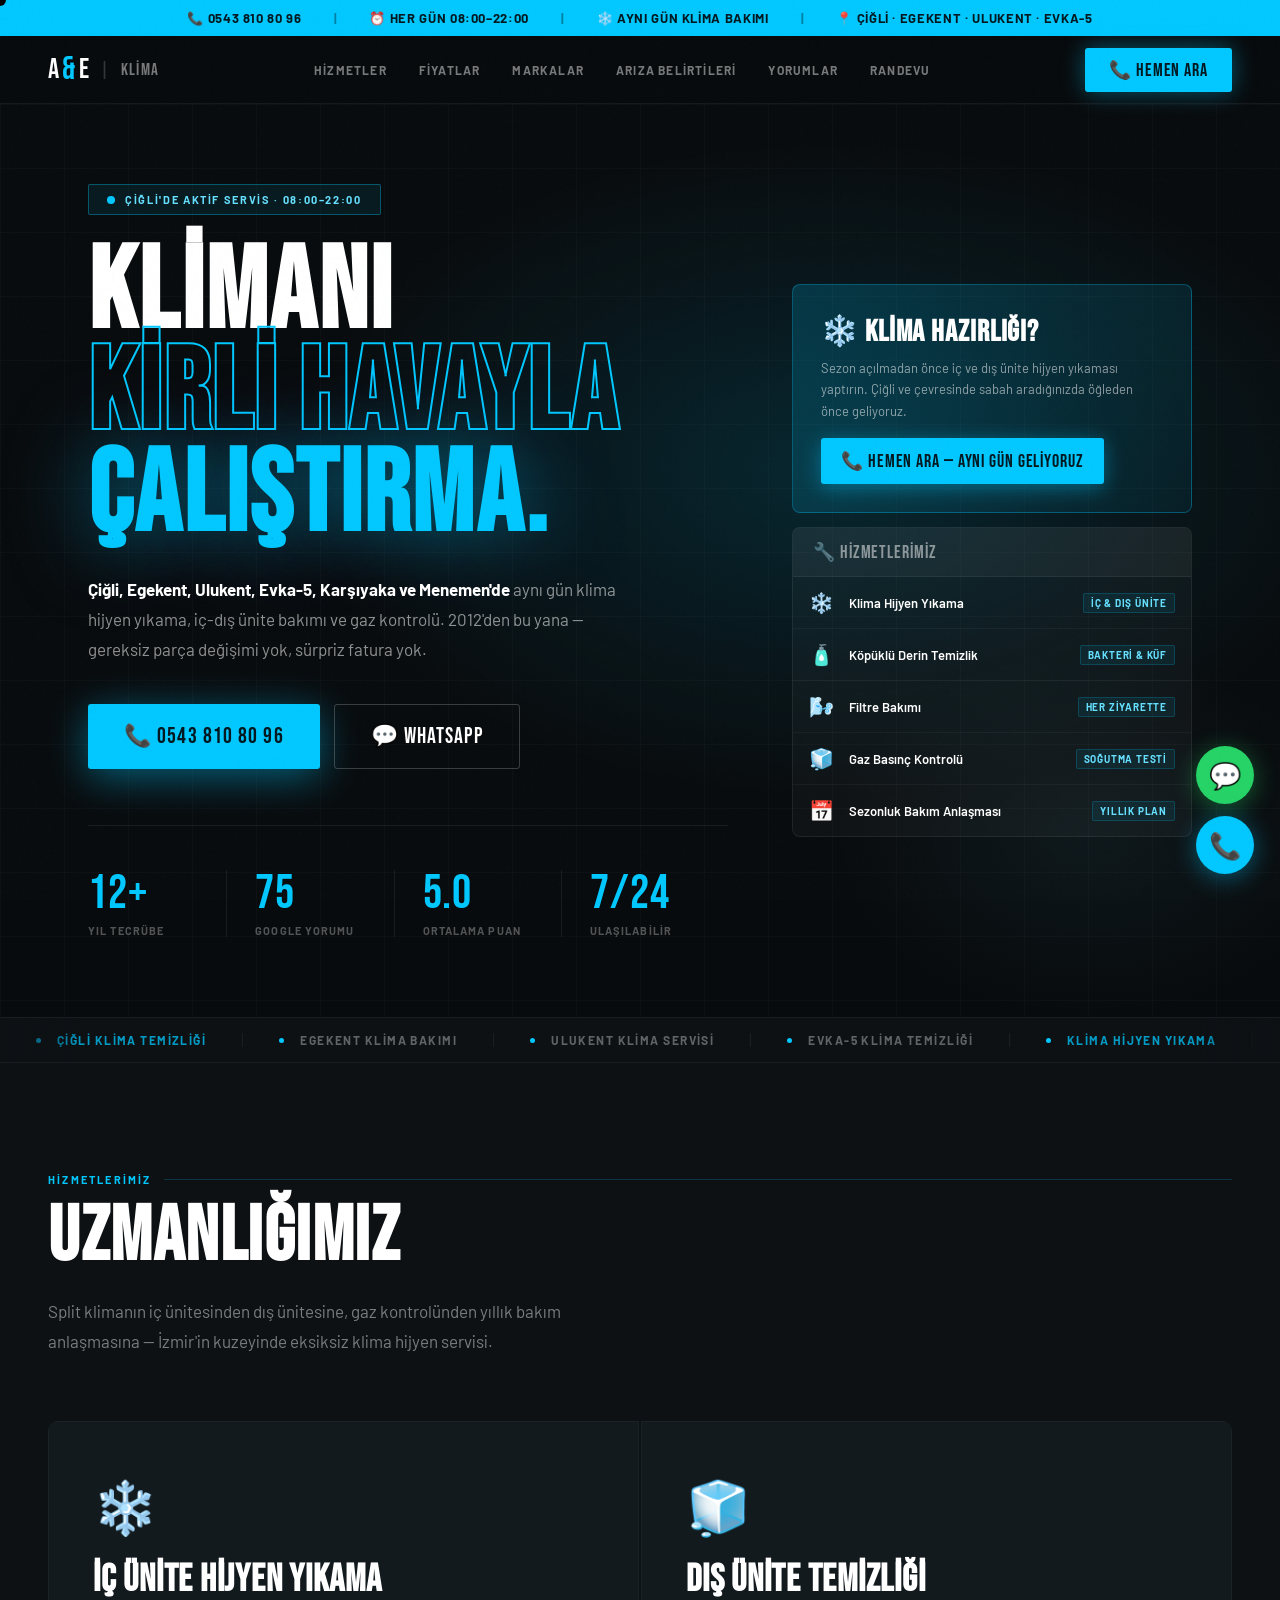
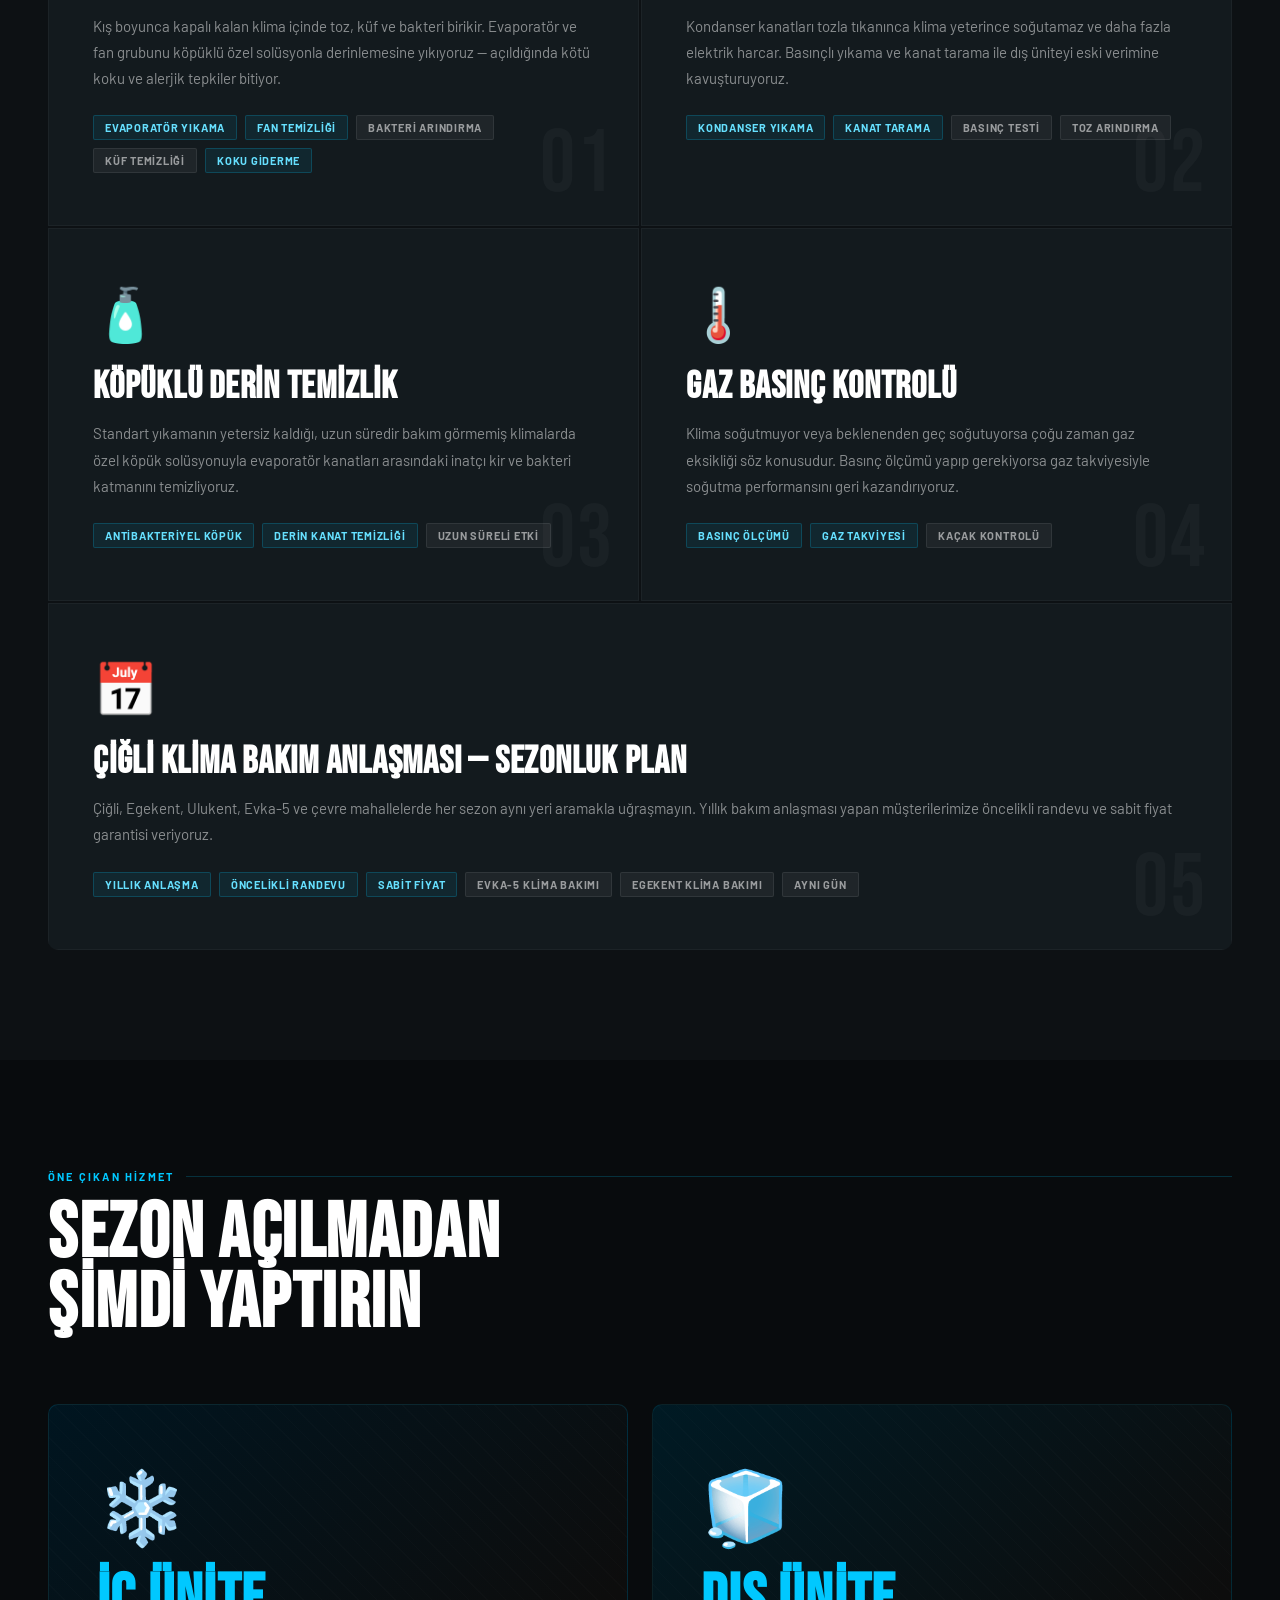
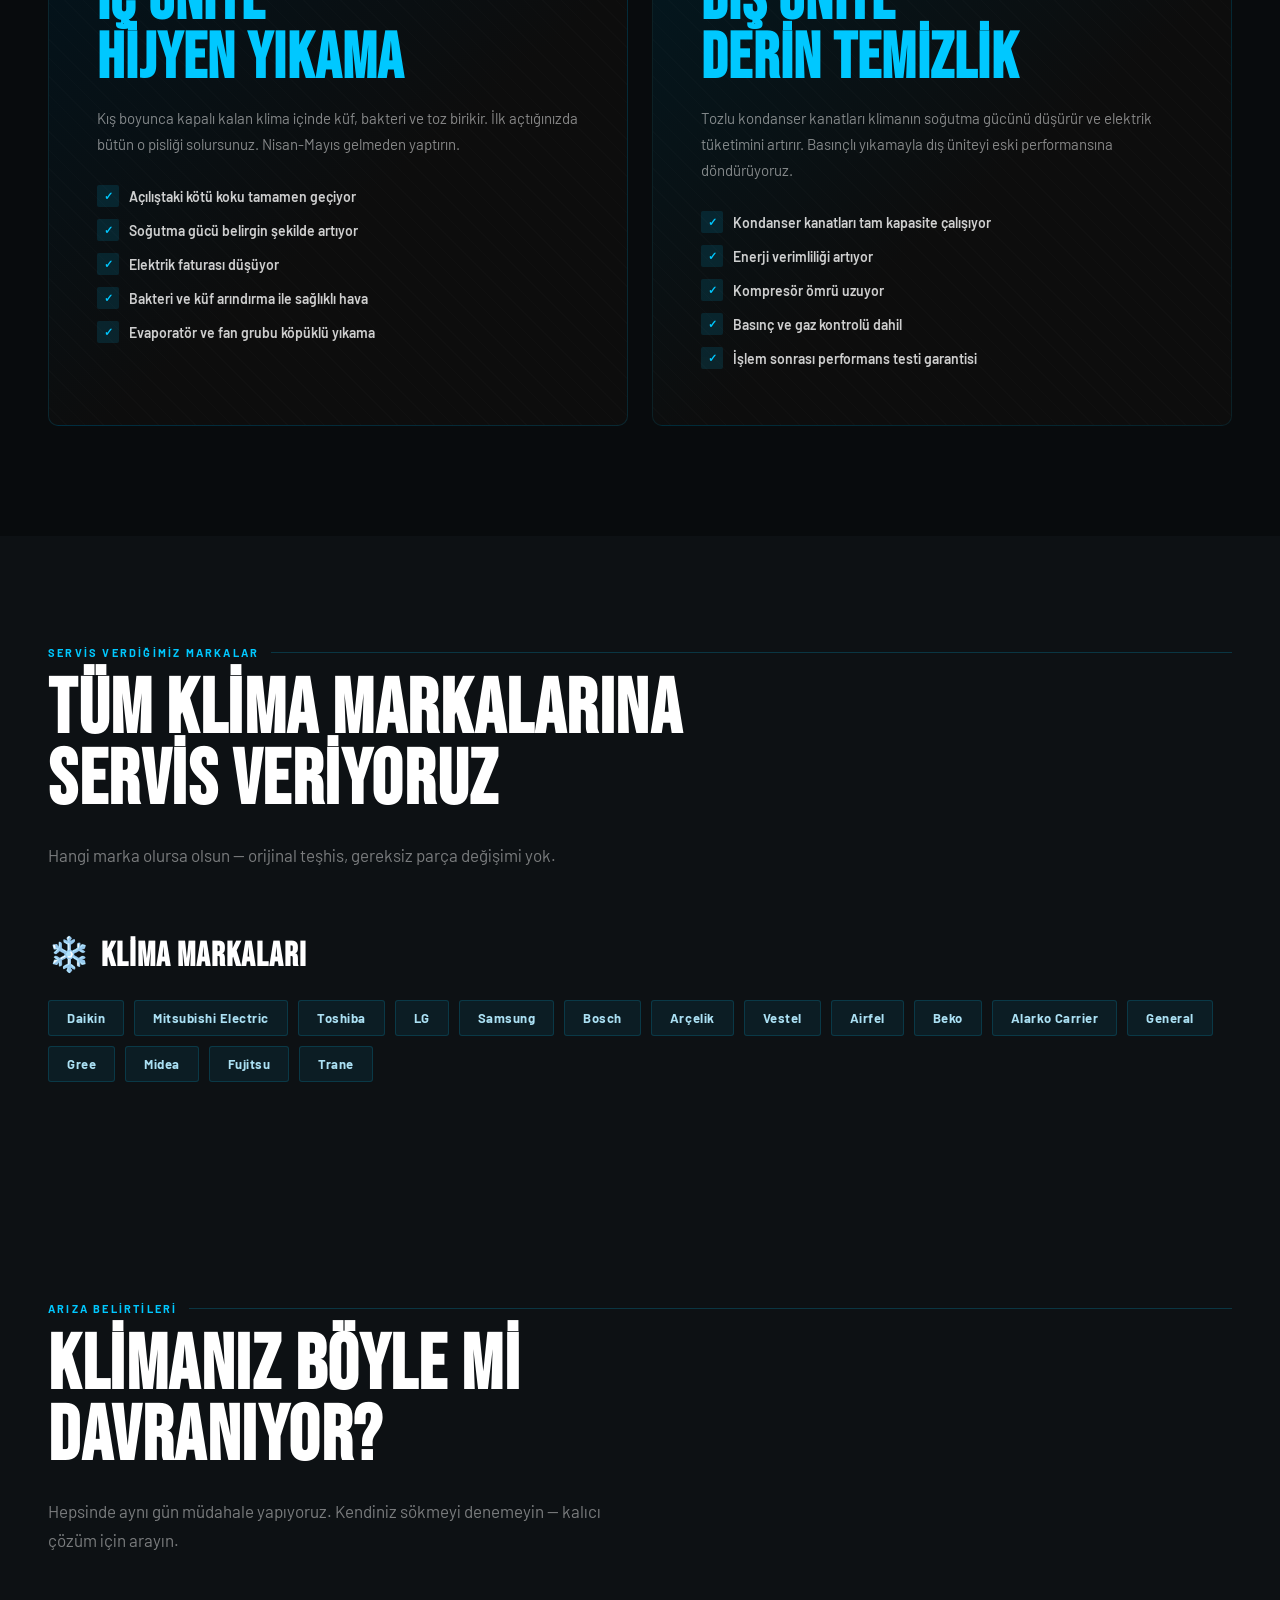
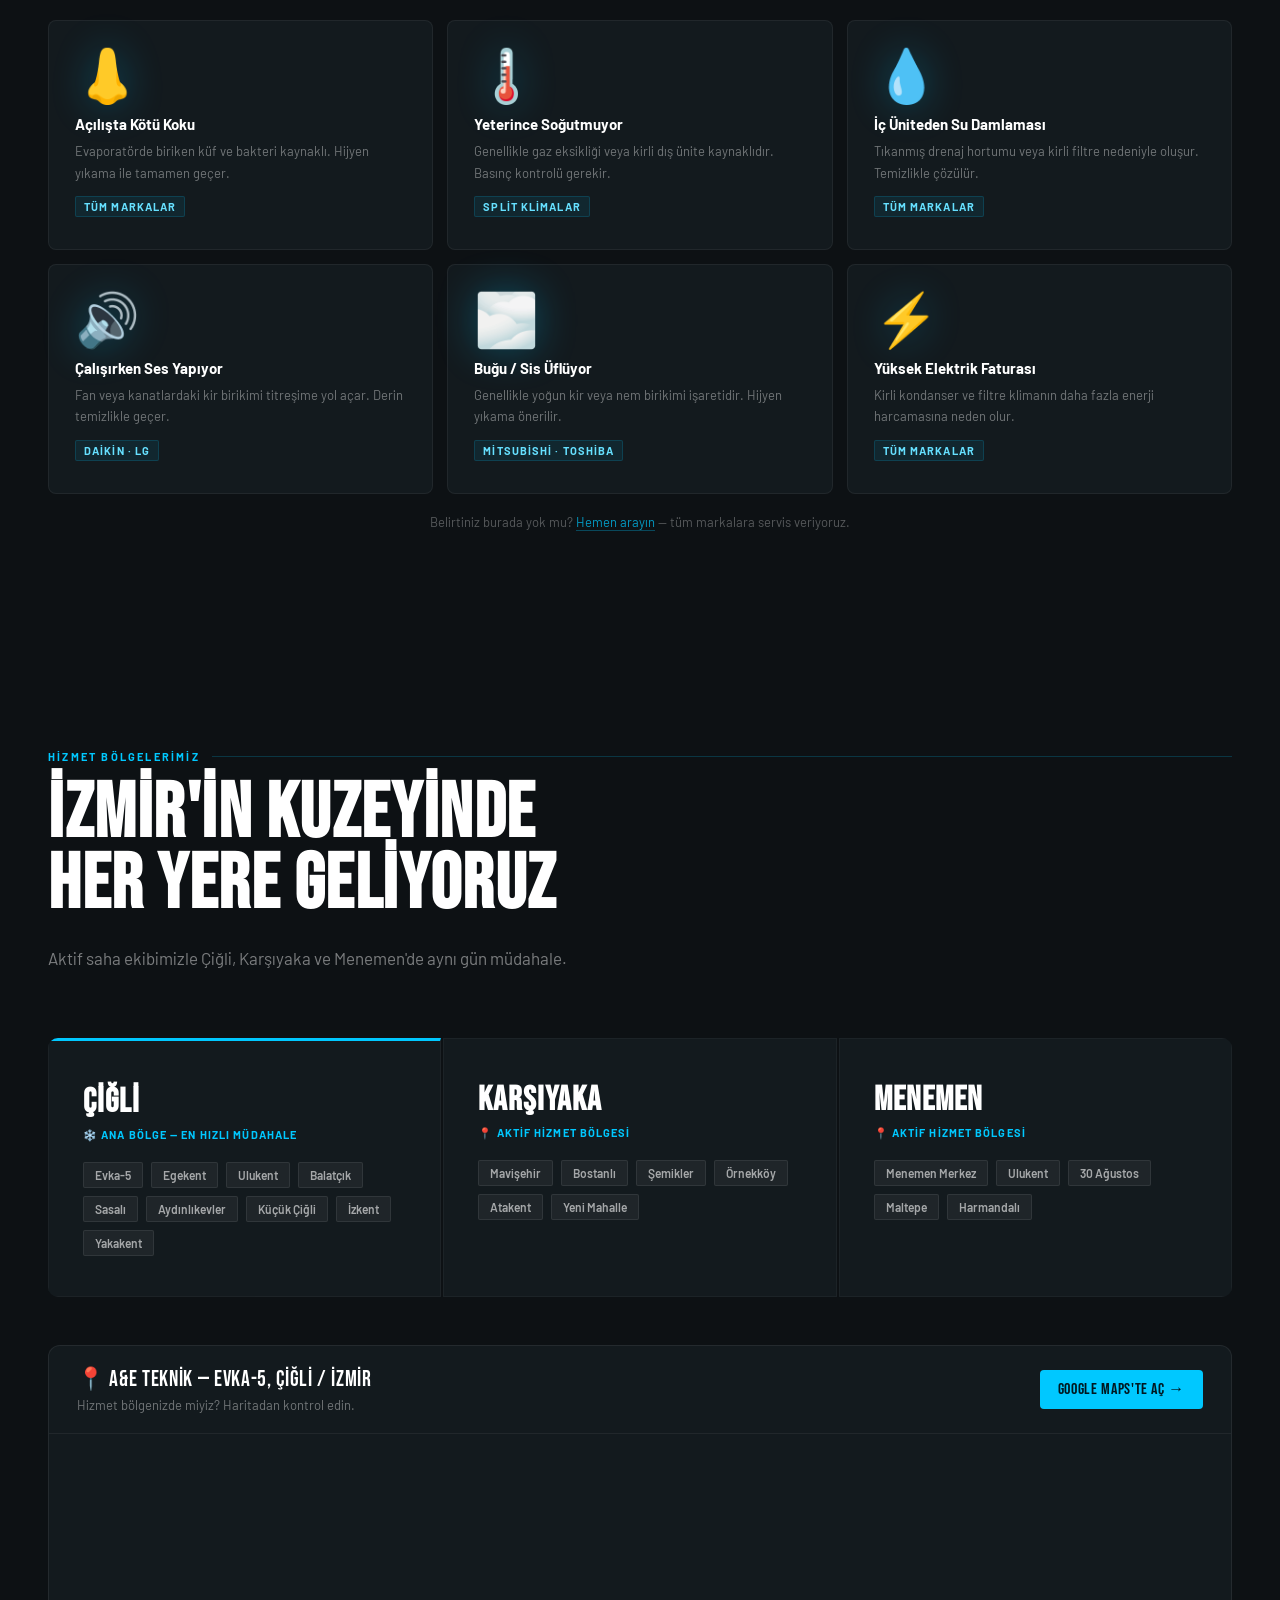
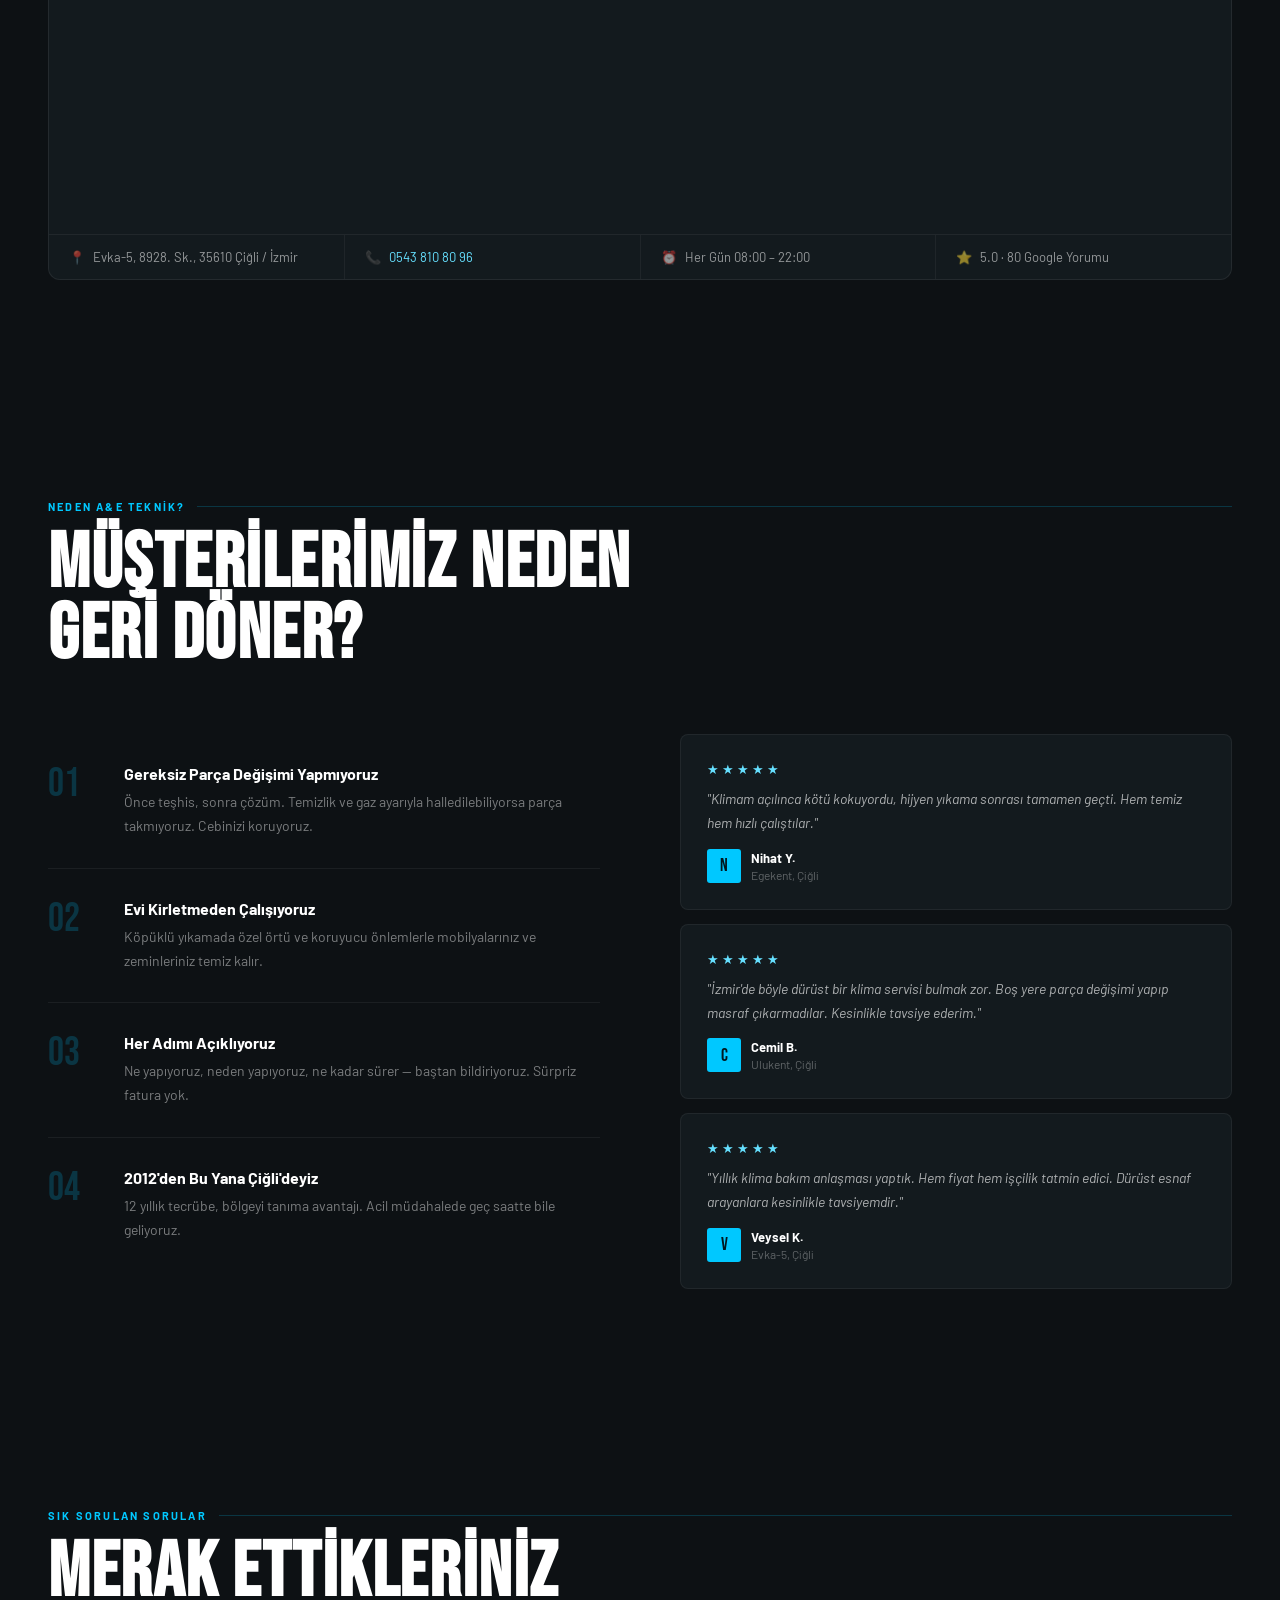
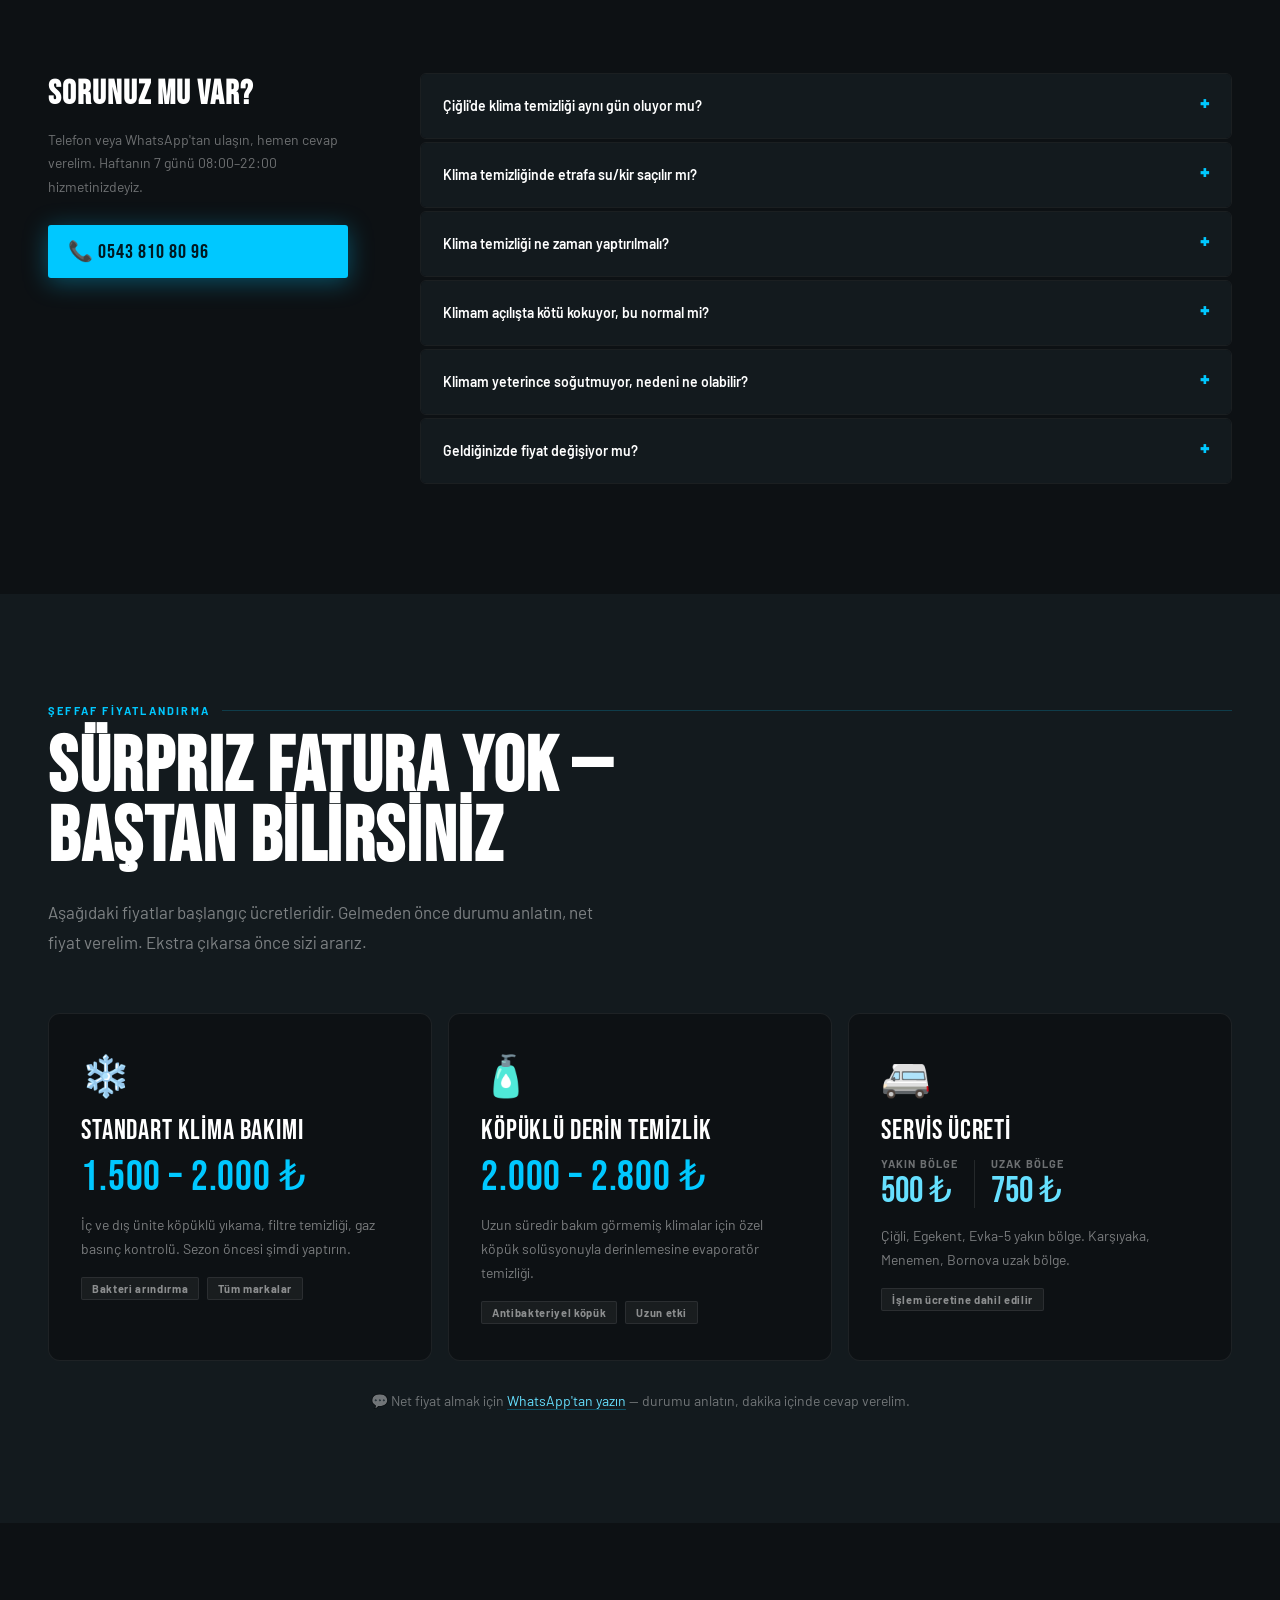
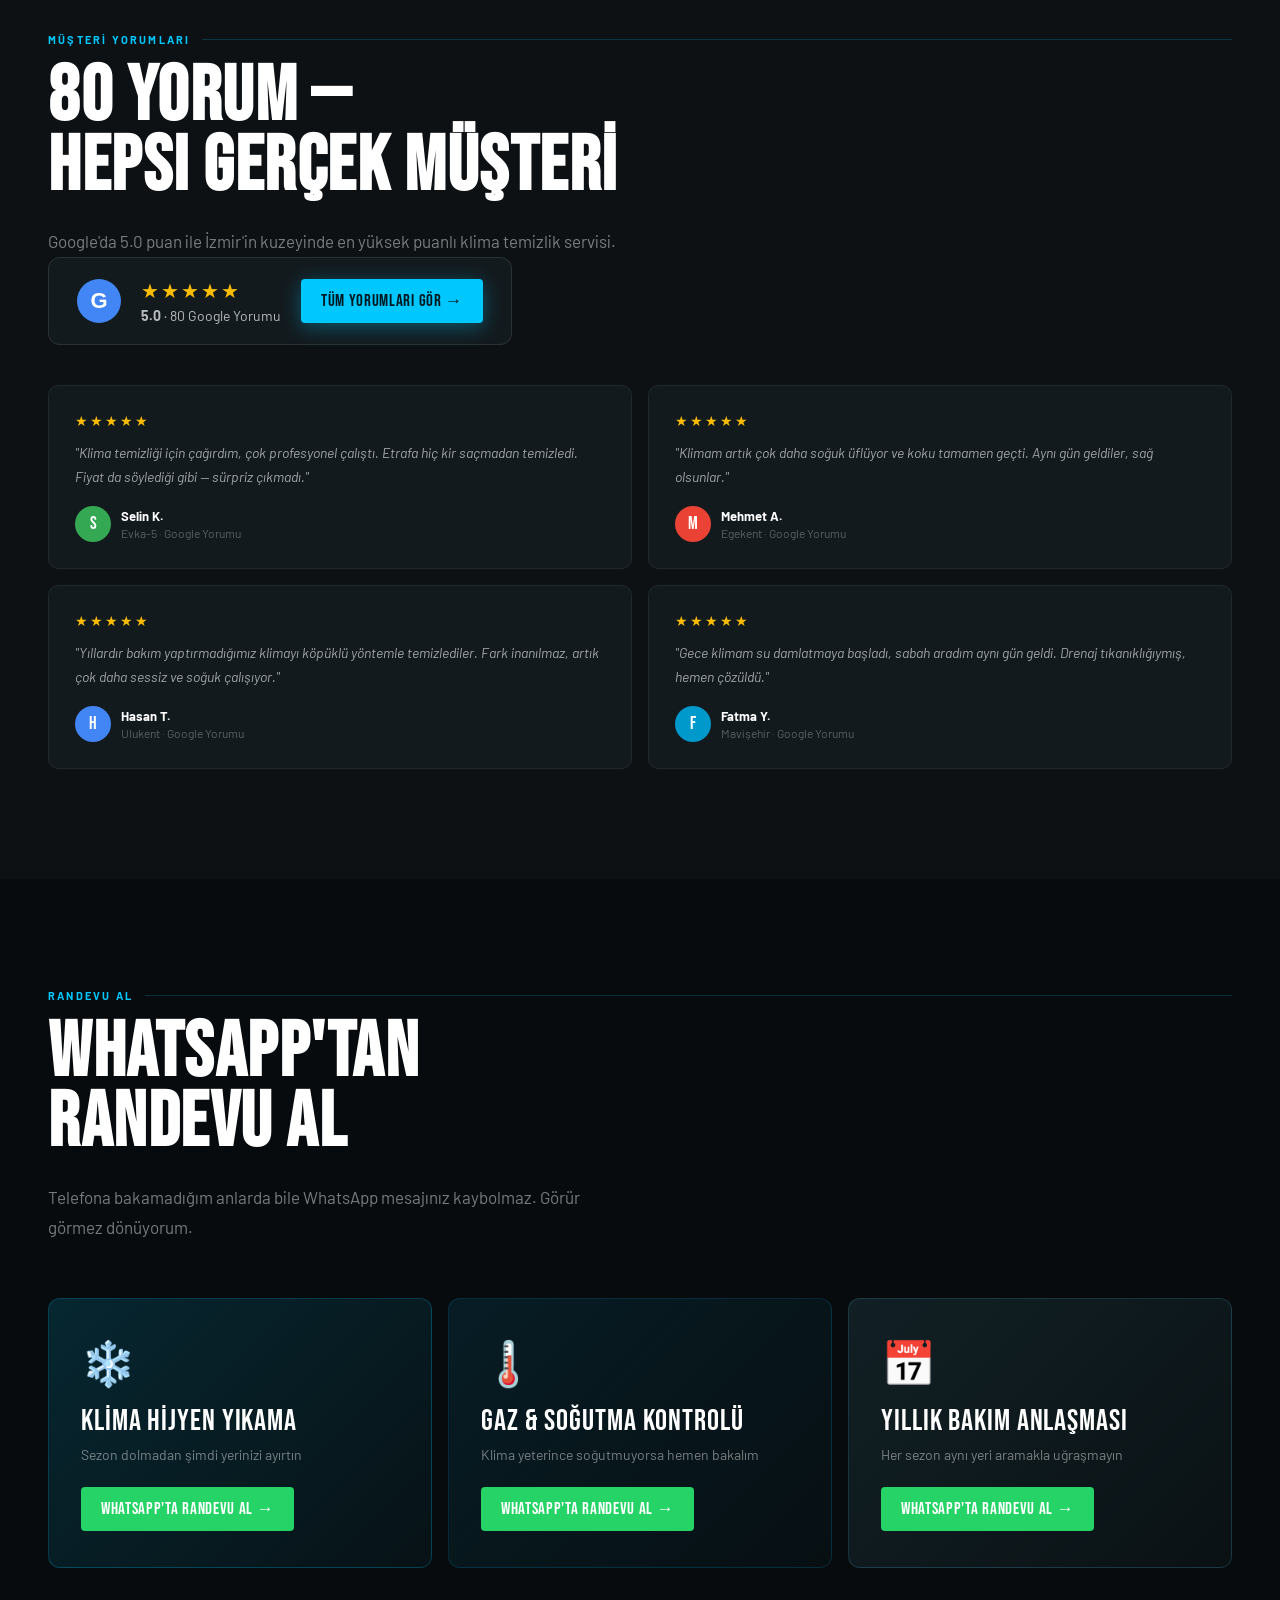
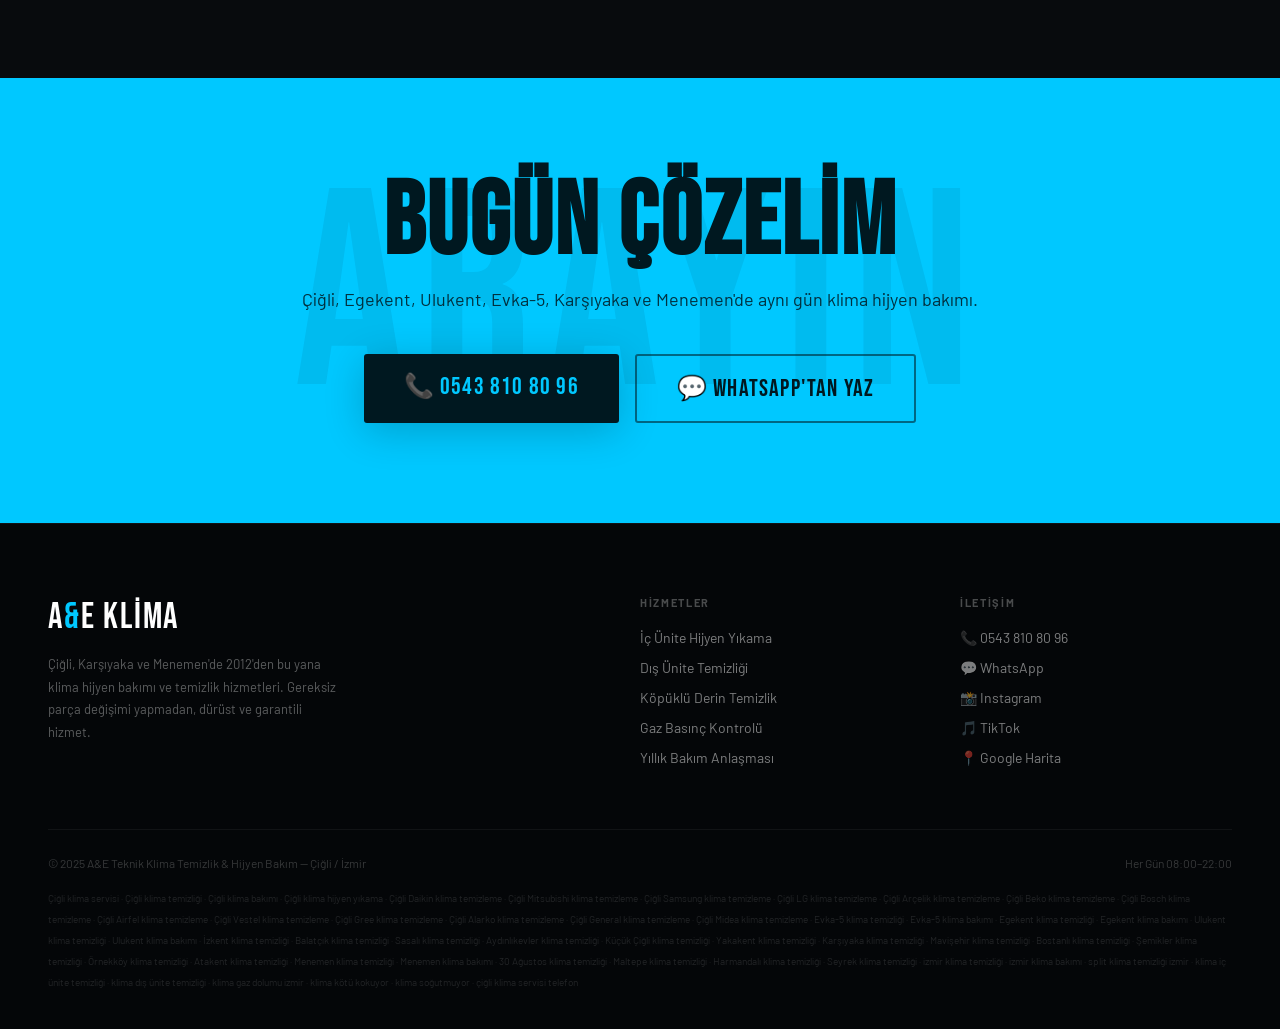
<file: index.html>
<!DOCTYPE html>
<html lang="tr">
<head>
<meta charset="UTF-8">
<meta name="viewport" content="width=device-width, initial-scale=1.0">
<title>Çiğli Klima Temizliği & Hijyen Bakım | Aynı Gün — A&E Teknik</title>
<meta name="description" content="Klimanız kötü mü kokuyor, soğutmuyor mu? Aynı gün geliyoruz — sürpriz fatura yok. Çiğli, Egekent, Ulukent, Evka-5'te klima hijyen yıkama ve bakım. ☎ 0543 810 80 96">
<meta name="keywords" content="çiğli klima temizliği, çiğli klima bakımı, çiğli klima hijyen yıkama, egekent klima servisi, ulukent klima servisi, evka-5 klima temizliği, karşıyaka klima servisi, menemen klima servisi, izmir klima temizliği, çiğli klima yıkama, split klima temizliği izmir">
<link rel="preconnect" href="https://fonts.googleapis.com">
<link rel="preconnect" href="https://fonts.gstatic.com" crossorigin>
<link href="https://fonts.googleapis.com/css2?family=Bebas+Neue&family=Barlow:ital,wght@0,400;0,500;0,600;0,700;0,900;1,400&display=swap" rel="stylesheet">
<script type="application/ld+json">
{"@context":"https://schema.org","@type":"LocalBusiness","name":"A&E Teknik Klima Temizlik & Hijyen Bakım","telephone":"+905438108096","address":{"@type":"PostalAddress","streetAddress":"Evka-5","addressLocality":"Çiğli","addressRegion":"İzmir","postalCode":"35610","addressCountry":"TR"},"openingHours":"Mo-Su 08:00-22:00","description":"Çiğli, Egekent, Ulukent, Evka-5, Karşıyaka ve Menemen'de aynı gün klima hijyen yıkama, split klima bakımı ve gaz kontrolü hizmetleri.","areaServed":["Çiğli","Egekent","Ulukent","Evka-5","Karşıyaka","Menemen"],"aggregateRating":{"@type":"AggregateRating","ratingValue":"5.0","reviewCount":"75"}}
</script>
<style>
*,*::before,*::after{box-sizing:border-box;margin:0;padding:0}
html{scroll-behavior:smooth}
a{text-decoration:none;color:inherit}
:root{
  --ice:#00C8FF;--ice2:#0099CC;--ice3:#66E0FF;
  --black:#080B0D;--black2:#0D1114;--black3:#131A1E;--black4:#1B2429;
  --white:#FFFFFF;--grey:#8AA3AC;
  --ff-head:'Bebas Neue',sans-serif;
  --ff-body:'Barlow',sans-serif;
}
body{font-family:var(--ff-body);background:var(--black);color:var(--white);overflow-x:hidden;cursor:none}
body::before{content:'';position:fixed;inset:0;background-image:url("data:image/svg+xml,%3Csvg viewBox='0 0 256 256' xmlns='http://www.w3.org/2000/svg'%3E%3Cfilter id='n'%3E%3CfeTurbulence type='fractalNoise' baseFrequency='0.9' numOctaves='4' stitchTiles='stitch'/%3E%3C/filter%3E%3Crect width='100%25' height='100%25' filter='url(%23n)' opacity='0.035'/%3E%3C/svg%3E");pointer-events:none;z-index:9999;opacity:0.5}
.cursor{position:fixed;width:12px;height:12px;background:var(--ice);border-radius:50%;pointer-events:none;z-index:99999;transform:translate(-50%,-50%);transition:width .2s,height .2s;mix-blend-mode:difference}
.cursor-ring{position:fixed;width:40px;height:40px;border:1px solid rgba(0,200,255,.5);border-radius:50%;pointer-events:none;z-index:99998;transform:translate(-50%,-50%)}
.topbar{background:var(--ice);padding:10px 40px;display:flex;align-items:center;justify-content:center;gap:32px;flex-wrap:wrap;font-family:var(--ff-body);font-size:13px;font-weight:700;letter-spacing:.05em;text-transform:uppercase;position:relative;z-index:100;color:#001820}
.topbar a{color:#001820;transition:opacity .2s}.topbar a:hover{opacity:.7}
.topbar-sep{opacity:.4}
nav{position:sticky;top:0;z-index:200;background:rgba(8,11,13,.95);backdrop-filter:blur(20px);border-bottom:1px solid rgba(255,255,255,.06);padding:0 48px;display:flex;align-items:center;justify-content:space-between;height:68px}
.nav-logo{font-family:var(--ff-head);font-size:28px;letter-spacing:.05em;display:flex;align-items:center;gap:2px}
.nav-logo .amp{color:var(--ice);font-size:32px}
.nav-links{display:flex;gap:32px;list-style:none;font-size:12px;font-weight:700;letter-spacing:.1em;text-transform:uppercase}
.nav-links a{color:rgba(255,255,255,.45);transition:color .2s}.nav-links a:hover{color:white}
.nav-cta{background:var(--ice);color:#001820;padding:11px 24px;border-radius:3px;font-family:var(--ff-head);font-size:18px;letter-spacing:.05em;transition:all .2s;box-shadow:0 0 24px rgba(0,200,255,.4)}
.nav-cta:hover{background:var(--ice3);box-shadow:0 0 40px rgba(0,200,255,.6);transform:translateY(-1px)}
.hero{min-height:100vh;position:relative;overflow:hidden;background:var(--black);display:flex;align-items:center}
.hero-bg{position:absolute;inset:0;background:radial-gradient(ellipse 70% 60% at 65% 40%,rgba(0,200,255,.14) 0%,transparent 60%),radial-gradient(ellipse 40% 40% at 85% 80%,rgba(102,224,255,.06) 0%,transparent 50%);animation:heatPulse 8s ease-in-out infinite alternate}
@keyframes heatPulse{from{opacity:.8}to{opacity:1}}
.hero-grid{position:absolute;inset:0;background-image:linear-gradient(rgba(255,255,255,.02) 1px,transparent 1px),linear-gradient(90deg,rgba(255,255,255,.02) 1px,transparent 1px);background-size:64px 64px}
.hero-content{position:relative;z-index:10;width:100%;max-width:1200px;margin:0 auto;padding:80px 48px;display:grid;grid-template-columns:1fr 400px;gap:64px;align-items:center}
.live-badge{display:inline-flex;align-items:center;gap:10px;border:1px solid rgba(0,200,255,.35);background:rgba(0,200,255,.08);padding:8px 18px;border-radius:2px;font-size:11px;font-weight:700;letter-spacing:.15em;text-transform:uppercase;color:var(--ice3);margin-bottom:28px;animation:fadeUp .7s ease both}
.live-dot{width:8px;height:8px;background:var(--ice);border-radius:50%;animation:livePulse 1.5s ease-in-out infinite;flex-shrink:0}
@keyframes livePulse{0%,100%{box-shadow:0 0 0 0 rgba(0,200,255,.7)}50%{box-shadow:0 0 0 7px rgba(0,200,255,0)}}
.hero-h1{font-family:var(--ff-head);font-size:clamp(72px,9vw,124px);line-height:.88;letter-spacing:.02em;margin-bottom:28px;animation:fadeUp .7s ease .1s both}
.hero-h1 .l1{display:block;color:var(--white)}
.hero-h1 .l2{display:block;-webkit-text-stroke:2px var(--ice);color:transparent}
.hero-h1 .l3{display:block;color:var(--ice);text-shadow:0 0 80px rgba(0,200,255,.5)}
.hero-desc{font-size:17px;font-weight:400;color:rgba(255,255,255,.55);line-height:1.75;max-width:540px;margin-bottom:40px;animation:fadeUp .7s ease .2s both}
.hero-desc strong{color:white;font-weight:700}
.hero-btns{display:flex;gap:14px;flex-wrap:wrap;animation:fadeUp .7s ease .3s both}
.btn-fire{display:inline-flex;align-items:center;gap:12px;background:var(--ice);color:#001820;padding:18px 36px;border-radius:3px;font-family:var(--ff-head);font-size:22px;letter-spacing:.05em;transition:all .25s;box-shadow:0 8px 40px rgba(0,200,255,.45)}
.btn-fire:hover{background:var(--ice3);box-shadow:0 16px 60px rgba(0,200,255,.65);transform:translateY(-3px)}
.btn-ghost{display:inline-flex;align-items:center;gap:12px;background:transparent;color:white;border:1px solid rgba(255,255,255,.2);padding:18px 36px;border-radius:3px;font-family:var(--ff-head);font-size:22px;letter-spacing:.05em;transition:all .25s}
.btn-ghost:hover{border-color:white;background:rgba(255,255,255,.06);transform:translateY(-3px)}
.hero-stats{display:flex;gap:0;margin-top:56px;padding-top:44px;border-top:1px solid rgba(255,255,255,.07);animation:fadeUp .7s ease .4s both}
.h-stat{flex:1;padding:0 28px 0 0;border-right:1px solid rgba(255,255,255,.07)}
.h-stat+.h-stat{padding-left:28px}
.h-stat:first-child{padding-left:0}
.h-stat:last-child{border-right:none}
.h-stat-num{font-family:var(--ff-head);font-size:48px;line-height:1;color:var(--ice);letter-spacing:.02em}
.h-stat-label{font-size:11px;font-weight:700;letter-spacing:.1em;text-transform:uppercase;color:rgba(255,255,255,.3);margin-top:6px}
.hero-panel{animation:fadeUp .7s ease .2s both}
.acil-card{background:linear-gradient(135deg,rgba(0,200,255,.18),rgba(0,200,255,.06));border:1px solid rgba(0,200,255,.3);border-radius:8px;padding:28px;margin-bottom:14px}
.acil-card h3{font-family:var(--ff-head);font-size:30px;letter-spacing:.03em;margin-bottom:8px}
.acil-card p{font-size:13px;color:rgba(255,255,255,.55);line-height:1.65;margin-bottom:16px}
.acil-card a{display:inline-flex;align-items:center;gap:8px;background:var(--ice);color:#001820;padding:12px 20px;border-radius:3px;font-family:var(--ff-head);font-size:18px;letter-spacing:.05em;transition:all .2s;box-shadow:0 4px 20px rgba(0,200,255,.4);white-space:nowrap}
.acil-card a:hover{background:var(--ice3);transform:scale(1.02)}
.panel-card{background:rgba(255,255,255,.03);border:1px solid rgba(255,255,255,.07);border-radius:8px;overflow:hidden}
.panel-card-head{background:rgba(255,255,255,.04);border-bottom:1px solid rgba(255,255,255,.06);padding:13px 20px;font-family:var(--ff-head);font-size:18px;letter-spacing:.05em;color:rgba(255,255,255,.5)}
.svc-row{display:flex;align-items:center;gap:12px;padding:13px 16px;border-bottom:1px solid rgba(255,255,255,.04);transition:background .2s}
.svc-row:last-child{border-bottom:none}
.svc-row:hover{background:rgba(255,255,255,.04)}
.svc-ico{font-size:20px;width:28px;flex-shrink:0}
.svc-name{font-size:13px;font-weight:600;flex:1}
.svc-tag{font-size:10px;font-weight:700;letter-spacing:.08em;text-transform:uppercase;background:rgba(0,200,255,.08);border:1px solid rgba(0,200,255,.2);color:var(--ice3);padding:3px 7px;border-radius:2px}
@keyframes fadeUp{from{opacity:0;transform:translateY(28px)}to{opacity:1;transform:translateY(0)}}
.ticker{background:var(--black2);border-top:1px solid rgba(255,255,255,.05);border-bottom:1px solid rgba(255,255,255,.05);padding:15px 0;overflow:hidden;position:relative}
.ticker::before,.ticker::after{content:'';position:absolute;top:0;width:80px;height:100%;z-index:2}
.ticker::before{left:0;background:linear-gradient(90deg,var(--black2),transparent)}
.ticker::after{right:0;background:linear-gradient(-90deg,var(--black2),transparent)}
.ticker-track{display:flex;animation:tickerMove 28s linear infinite;width:max-content}
.ticker-item{display:flex;align-items:center;gap:16px;padding:0 36px;font-size:12px;font-weight:700;letter-spacing:.12em;text-transform:uppercase;color:rgba(255,255,255,.35);white-space:nowrap;border-right:1px solid rgba(255,255,255,.06)}
.ticker-item .dot{width:5px;height:5px;background:var(--ice);border-radius:50%;flex-shrink:0}
.ticker-item.cold{color:rgba(0,200,255,.75)}
@keyframes tickerMove{from{transform:translateX(0)}to{transform:translateX(-50%)}}
.section{padding:110px 48px}
.section-inner{max-width:1200px;margin:0 auto}
.sec-eyebrow{font-size:11px;font-weight:700;letter-spacing:.2em;text-transform:uppercase;color:var(--ice);margin-bottom:16px;display:flex;align-items:center;gap:12px}
.sec-eyebrow::after{content:'';flex:1;height:1px;background:rgba(0,200,255,.2)}
.sec-title{font-family:var(--ff-head);font-size:clamp(52px,6vw,84px);line-height:.92;letter-spacing:.02em;margin-bottom:24px}
.sec-sub{font-size:17px;font-weight:400;color:rgba(255,255,255,.45);line-height:1.75;max-width:580px}
#hizmetler{background:var(--black2)}
.hizmet-grid{display:grid;grid-template-columns:1fr 1fr;gap:2px;margin-top:64px;border-radius:10px;overflow:hidden}
.hm-card{background:var(--black3);padding:52px 44px;position:relative;overflow:hidden;transition:background .3s;border:1px solid rgba(255,255,255,.04)}
.hm-card::before{content:'';position:absolute;top:0;left:0;right:0;height:3px;background:var(--ice);transform:scaleX(0);transform-origin:left;transition:transform .35s}
.hm-card:hover{background:rgba(255,255,255,.04)}
.hm-card:hover::before{transform:scaleX(1)}
.hm-bg-num{font-family:var(--ff-head);font-size:88px;color:rgba(255,255,255,.03);position:absolute;bottom:16px;right:24px;line-height:1;letter-spacing:.02em;transition:color .35s;pointer-events:none}
.hm-card:hover .hm-bg-num{color:rgba(0,200,255,.07)}
.hm-icon{font-size:52px;margin-bottom:22px;display:block}
.hm-title{font-family:var(--ff-head);font-size:38px;letter-spacing:.02em;margin-bottom:14px;line-height:1}
.hm-desc{font-size:15px;font-weight:400;color:rgba(255,255,255,.5);line-height:1.75;margin-bottom:24px}
.hm-chips{display:flex;flex-wrap:wrap;gap:8px}
.chip{font-size:11px;font-weight:700;letter-spacing:.07em;text-transform:uppercase;background:rgba(255,255,255,.05);border:1px solid rgba(255,255,255,.08);padding:5px 11px;border-radius:2px;color:rgba(255,255,255,.55)}
.chip.i{background:rgba(0,200,255,.08);border-color:rgba(0,200,255,.2);color:var(--ice3)}
#oncplan{background:var(--black)}
.featured-duo{display:grid;grid-template-columns:1fr 1fr;gap:24px;margin-top:64px}
.f-card{border-radius:10px;overflow:hidden;position:relative;padding:56px 48px;border:1px solid rgba(255,255,255,.06);transition:transform .3s}
.f-card:hover{transform:translateY(-6px)}
.f-card.klima{background:linear-gradient(140deg,#001520 0%,#0D0D0D 60%);border-color:rgba(0,200,255,.14)}
.f-card.split{background:linear-gradient(140deg,#001A24 0%,#0D0D0D 60%);border-color:rgba(0,200,255,.1)}
.f-card::before{content:'';position:absolute;inset:0;background-image:repeating-linear-gradient(45deg,transparent,transparent 12px,rgba(255,255,255,.012) 12px,rgba(255,255,255,.012) 13px)}
.f-emoji{font-size:72px;margin-bottom:20px;display:block;position:relative;z-index:1}
.f-title{font-family:var(--ff-head);font-size:clamp(44px,5vw,64px);line-height:.92;letter-spacing:.02em;margin-bottom:16px;position:relative;z-index:1;color:var(--ice)}
.f-sub{font-size:15px;color:rgba(255,255,255,.5);line-height:1.75;margin-bottom:28px;position:relative;z-index:1}
.f-list{list-style:none;display:flex;flex-direction:column;gap:12px;position:relative;z-index:1}
.f-list li{font-size:14px;font-weight:600;color:rgba(255,255,255,.8);display:flex;align-items:center;gap:10px}
.f-list li::before{content:'✓';font-size:11px;font-weight:900;width:22px;height:22px;border-radius:2px;display:flex;align-items:center;justify-content:center;flex-shrink:0;background:rgba(0,200,255,.12);color:var(--ice)}
#markalar{background:var(--black2)}
.markalar-grid{display:grid;grid-template-columns:1fr;gap:48px;margin-top:64px;align-items:start}
.marka-block h3{font-family:var(--ff-head);font-size:34px;letter-spacing:.03em;margin-bottom:24px;display:flex;align-items:center;gap:10px}
.marka-pills{display:flex;flex-wrap:wrap;gap:10px}
.mp.klima{background:rgba(0,200,255,.07);border:1px solid rgba(0,200,255,.16);color:rgba(180,235,255,.95);padding:9px 18px;border-radius:3px;font-size:13px;font-weight:700;letter-spacing:.04em;transition:all .2s}
.mp.klima:hover{background:rgba(0,200,255,.15);border-color:rgba(0,200,255,.35)}
#arizalar{background:var(--black)}
.ariza-grid{display:grid;grid-template-columns:repeat(3,1fr);gap:14px;margin-top:64px}
.ariza-card{background:var(--black3);border:1px solid rgba(255,255,255,.06);border-radius:8px;padding:32px 26px;transition:all .3s}
.ariza-card:hover{border-color:rgba(0,200,255,.3);background:rgba(0,200,255,.04);transform:translateY(-4px)}
.ariza-code{font-family:var(--ff-head);font-size:52px;letter-spacing:.03em;color:var(--ice);line-height:1;margin-bottom:10px;text-shadow:0 0 40px rgba(0,200,255,.3)}
.ariza-card h4{font-size:15px;font-weight:700;margin-bottom:8px}
.ariza-card p{font-size:13px;color:rgba(255,255,255,.4);line-height:1.65}
.ariza-brand{display:inline-block;margin-top:12px;font-size:11px;font-weight:700;letter-spacing:.1em;text-transform:uppercase;background:rgba(0,200,255,.08);border:1px solid rgba(0,200,255,.16);color:var(--ice3);padding:3px 8px;border-radius:2px}
.ariza-cta-note{margin-top:20px;font-size:13px;color:rgba(255,255,255,.3);text-align:center}
.ariza-cta-note a{color:rgba(0,200,255,.75);border-bottom:1px solid rgba(0,200,255,.3);transition:color .2s}
.ariza-cta-note a:hover{color:var(--ice)}
#bolgeler{background:var(--black2)}
.bolge-grid{display:grid;grid-template-columns:1fr 1fr 1fr;gap:2px;margin-top:64px;border-radius:10px;overflow:hidden}
.bolge-block{background:var(--black3);padding:40px 34px;border:1px solid rgba(255,255,255,.04);transition:background .3s}
.bolge-block:hover{background:rgba(255,255,255,.04)}
.bolge-block.main{border-top:3px solid var(--ice)}
.bolge-block h3{font-family:var(--ff-head);font-size:34px;letter-spacing:.03em;margin-bottom:6px}
.bolge-meta{font-size:11px;font-weight:700;letter-spacing:.1em;text-transform:uppercase;color:var(--ice);margin-bottom:20px}
.bolge-tags{display:flex;flex-wrap:wrap;gap:8px}
.bolge-tag{background:rgba(255,255,255,.05);border:1px solid rgba(255,255,255,.08);padding:5px 11px;border-radius:2px;font-size:12px;font-weight:600;color:rgba(255,255,255,.6);transition:all .2s}
.bolge-tag:hover{background:rgba(0,200,255,.09);border-color:rgba(0,200,255,.22);color:var(--ice3)}
.maps-wrap{margin-top:48px;background:var(--black3);border:1px solid rgba(255,255,255,.07);border-radius:12px;overflow:hidden}
.maps-header{display:flex;align-items:center;justify-content:space-between;padding:20px 28px;border-bottom:1px solid rgba(255,255,255,.06);flex-wrap:wrap;gap:12px}
.maps-title{font-family:var(--ff-head);font-size:22px;letter-spacing:.03em;margin-bottom:4px}
.maps-sub{font-size:13px;color:rgba(255,255,255,.4)}
.maps-btn{background:var(--ice);color:#001820;padding:10px 18px;border-radius:4px;font-family:var(--ff-head);font-size:16px;letter-spacing:.04em;transition:all .2s;white-space:nowrap}
.maps-btn:hover{background:var(--ice3);transform:translateY(-1px)}
.maps-frame{padding:0}
.maps-frame iframe{display:block}
.maps-info-row{display:flex;flex-wrap:wrap;gap:0;border-top:1px solid rgba(255,255,255,.06)}
.maps-info-item{flex:1;min-width:200px;padding:14px 20px;font-size:13px;color:rgba(255,255,255,.55);border-right:1px solid rgba(255,255,255,.05);display:flex;align-items:center;gap:8px}
.maps-info-item:last-child{border-right:none}
.maps-info-item a{color:var(--ice3);transition:color .2s}
.maps-info-item a:hover{color:var(--ice)}
#neden{background:var(--black)}
.neden-layout{display:grid;grid-template-columns:1fr 1fr;gap:80px;margin-top:64px;align-items:start}
.neden-items{display:flex;flex-direction:column}
.neden-item{padding:30px 0;border-bottom:1px solid rgba(255,255,255,.06);display:grid;grid-template-columns:56px 1fr;gap:20px;align-items:start;transition:padding-left .3s}
.neden-item:hover{padding-left:10px}
.neden-item:last-child{border-bottom:none}
.neden-n{font-family:var(--ff-head);font-size:40px;color:rgba(0,200,255,.2);line-height:1;transition:color .3s}
.neden-item:hover .neden-n{color:var(--ice)}
.neden-item h4{font-size:16px;font-weight:700;margin-bottom:7px}
.neden-item p{font-size:14px;color:rgba(255,255,255,.45);line-height:1.7}
.reviews{display:flex;flex-direction:column;gap:14px}
.r-card{background:var(--black3);border:1px solid rgba(255,255,255,.06);border-radius:8px;padding:26px;transition:border-color .3s}
.r-card:hover{border-color:rgba(0,200,255,.2)}
.r-stars{color:var(--ice3);font-size:13px;letter-spacing:3px;margin-bottom:10px}
.r-text{font-size:14px;font-style:italic;color:rgba(255,255,255,.65);line-height:1.7;margin-bottom:14px}
.r-author{display:flex;align-items:center;gap:10px}
.r-av{width:34px;height:34px;background:var(--ice);color:#001820;border-radius:3px;display:flex;align-items:center;justify-content:center;font-family:var(--ff-head);font-size:18px;flex-shrink:0}
.r-name{font-size:13px;font-weight:700}
.r-loc{font-size:12px;color:rgba(255,255,255,.32);margin-top:2px}
#sss{background:var(--black2)}
.sss-wrap{display:grid;grid-template-columns:300px 1fr;gap:72px;margin-top:64px;align-items:start}
.sss-side{position:sticky;top:88px}
.sss-side h3{font-family:var(--ff-head);font-size:34px;letter-spacing:.03em;margin-bottom:14px}
.sss-side p{font-size:14px;color:rgba(255,255,255,.4);line-height:1.7;margin-bottom:26px}
.sss-side-cta{display:flex;align-items:center;gap:10px;background:var(--ice);color:#001820;padding:14px 20px;border-radius:3px;font-family:var(--ff-head);font-size:20px;letter-spacing:.05em;transition:all .2s;box-shadow:0 4px 24px rgba(0,200,255,.35)}
.sss-side-cta:hover{background:var(--ice3);transform:translateY(-2px)}
.sss-list{display:flex;flex-direction:column;gap:3px}
.sss-item{border-radius:6px;overflow:hidden;border:1px solid rgba(255,255,255,.06)}
.sss-q{width:100%;background:var(--black3);border:none;color:white;text-align:left;padding:21px 22px;font-family:var(--ff-body);font-size:14px;font-weight:600;cursor:pointer;display:flex;justify-content:space-between;align-items:center;gap:14px;transition:background .2s}
.sss-q:hover{background:rgba(255,255,255,.04)}
.sss-arr{font-family:var(--ff-head);font-size:22px;color:var(--ice);flex-shrink:0;transition:transform .3s;line-height:1}
.sss-a{background:rgba(255,255,255,.02);max-height:0;overflow:hidden;transition:max-height .35s ease,padding .35s;font-size:14px;color:rgba(255,255,255,.5);line-height:1.75;padding:0 22px}
.sss-item.open .sss-a{max-height:260px;padding:0 22px 20px}
.sss-item.open .sss-arr{transform:rotate(45deg)}
.sss-item.open .sss-q{background:rgba(0,200,255,.06)}
.cta-strip{background:var(--ice);padding:100px 48px;text-align:center;position:relative;overflow:hidden;color:#001820}
.cta-strip::before{content:'ARAYIN';position:absolute;font-family:var(--ff-head);font-size:280px;line-height:1;color:rgba(0,24,32,.07);top:50%;left:50%;transform:translate(-50%,-50%);letter-spacing:.05em;white-space:nowrap;pointer-events:none}
.cta-strip h2{font-family:var(--ff-head);font-size:clamp(60px,8vw,108px);line-height:.9;letter-spacing:.02em;margin-bottom:18px;position:relative}
.cta-strip p{font-size:18px;opacity:.85;margin-bottom:44px;position:relative}
.cta-btns{display:flex;gap:16px;justify-content:center;flex-wrap:wrap;position:relative}
.cta-w{background:#001820;color:var(--ice);padding:18px 40px;border-radius:3px;font-family:var(--ff-head);font-size:24px;letter-spacing:.05em;transition:all .2s;box-shadow:0 8px 40px rgba(0,0,0,.2)}
.cta-w:hover{transform:translateY(-3px);box-shadow:0 16px 60px rgba(0,0,0,.3)}
.cta-o{background:transparent;color:#001820;border:2px solid rgba(0,24,32,.55);padding:18px 40px;border-radius:3px;font-family:var(--ff-head);font-size:24px;letter-spacing:.05em;transition:all .2s}
.cta-o:hover{border-color:#001820;background:rgba(0,24,32,.12);transform:translateY(-3px)}
footer{background:#040608;padding:72px 48px 36px;border-top:1px solid rgba(255,255,255,.05)}
.footer-grid{display:grid;grid-template-columns:2fr 1fr 1fr;gap:48px;margin-bottom:52px}
.footer-logo{font-family:var(--ff-head);font-size:36px;letter-spacing:.05em;margin-bottom:14px}
.footer-logo .amp{color:var(--ice)}
.footer-desc{font-size:13px;color:rgba(255,255,255,.35);line-height:1.75;max-width:290px}
.footer-col h4{font-size:11px;font-weight:700;letter-spacing:.15em;text-transform:uppercase;color:rgba(255,255,255,.28);margin-bottom:18px}
.footer-col ul{list-style:none}
.footer-col li{margin-bottom:11px}
.footer-col a{font-size:14px;color:rgba(255,255,255,.48);transition:color .2s}
.footer-col a:hover{color:white}
.footer-bottom{border-top:1px solid rgba(255,255,255,.05);padding-top:26px;display:flex;justify-content:space-between;align-items:center;font-size:12px;color:rgba(255,255,255,.2)}
.footer-seo{font-size:10px;color:rgba(255,255,255,.12);margin-top:18px;line-height:2.1}
.floats{position:fixed;bottom:26px;right:26px;display:flex;flex-direction:column;gap:12px;z-index:1000}
.float{width:58px;height:58px;border-radius:50%;display:flex;align-items:center;justify-content:center;font-size:26px;box-shadow:0 4px 24px rgba(0,0,0,.5);transition:all .2s}
.float:hover{transform:scale(1.12)}
.float-w{background:#25D366;box-shadow:0 4px 24px rgba(37,211,102,.4)}
.float-t{background:var(--ice);color:#001820;box-shadow:0 4px 24px rgba(0,200,255,.4)}
.reveal{opacity:0;transform:translateY(32px);transition:opacity .65s ease,transform .65s ease}
.reveal.in{opacity:1;transform:translateY(0)}
.fiyat-grid{display:grid;grid-template-columns:1fr 1fr 1fr;gap:16px;margin-top:56px}
.fiyat-card{background:var(--black2);border:1px solid rgba(255,255,255,.07);border-radius:12px;padding:36px 32px;position:relative;overflow:hidden;transition:border-color .3s,transform .3s}
.fiyat-card:hover{border-color:rgba(0,200,255,.35);transform:translateY(-4px)}
.fiyat-card::before{content:'';position:absolute;top:0;left:0;right:0;height:3px;background:var(--ice);transform:scaleX(0);transform-origin:left;transition:transform .35s}
.fiyat-card:hover::before{transform:scaleX(1)}
.fiyat-icon{font-size:40px;margin-bottom:14px}
.fiyat-name{font-family:var(--ff-head);font-size:28px;letter-spacing:.03em;margin-bottom:10px}
.fiyat-range{font-family:var(--ff-head);font-size:42px;color:var(--ice);letter-spacing:.02em;margin-bottom:14px;line-height:1}
.fiyat-range-split{display:flex;align-items:center;gap:16px;margin-bottom:14px}
.fiyat-range-split>div{display:flex;flex-direction:column;gap:4px}
.fiyat-range-sub{font-size:11px;font-weight:700;letter-spacing:.1em;text-transform:uppercase;color:rgba(255,255,255,.4)}
.fiyat-range-num{font-family:var(--ff-head);font-size:36px;color:var(--ice3);line-height:1}
.fiyat-divider{width:1px;height:48px;background:rgba(255,255,255,.1)}
.fiyat-desc{font-size:14px;color:rgba(255,255,255,.45);line-height:1.7;margin-bottom:16px}
.fiyat-chips{display:flex;flex-wrap:wrap;gap:8px}
.fiyat-chip{font-size:11px;font-weight:700;letter-spacing:.06em;background:rgba(255,255,255,.05);border:1px solid rgba(255,255,255,.08);padding:4px 10px;border-radius:2px;color:rgba(255,255,255,.5)}
.fiyat-note{margin-top:28px;text-align:center;font-size:14px;color:rgba(255,255,255,.4);line-height:1.7}
.google-badge-inner{display:inline-flex;align-items:center;gap:20px;background:var(--black3);border:1px solid rgba(255,255,255,.1);border-radius:12px;padding:20px 28px;flex-wrap:wrap;margin-bottom:32px}
.google-g{width:44px;height:44px;background:#4285F4;border-radius:50%;display:flex;align-items:center;justify-content:center;font-weight:900;font-size:22px;color:white;flex-shrink:0;font-family:Arial,sans-serif}
.google-stars{color:#FBBC05;font-size:20px;letter-spacing:2px;margin-bottom:4px}
.google-info{font-size:14px;color:rgba(255,255,255,.7)}
.google-btn{background:var(--ice);color:#001820;padding:12px 20px;border-radius:4px;font-family:var(--ff-head);font-size:17px;letter-spacing:.04em;transition:all .2s;white-space:nowrap;box-shadow:0 4px 20px rgba(0,200,255,.35)}
.google-btn:hover{background:var(--ice3);transform:translateY(-2px)}
.yorum-grid{display:grid;grid-template-columns:1fr 1fr;gap:16px;margin-top:8px}
.yorum-card{background:var(--black3);border:1px solid rgba(255,255,255,.06);border-radius:10px;padding:26px;transition:border-color .3s}
.yorum-card:hover{border-color:rgba(0,200,255,.2)}
.yorum-stars{color:#FBBC05;font-size:14px;letter-spacing:2px;margin-bottom:12px}
.yorum-text{font-size:14px;font-style:italic;color:rgba(255,255,255,.6);line-height:1.75;margin-bottom:16px}
.yorum-author{display:flex;align-items:center;gap:10px}
.yorum-av{width:36px;height:36px;border-radius:50%;display:flex;align-items:center;justify-content:center;font-family:var(--ff-head);font-size:18px;color:white;flex-shrink:0}
.yorum-name{font-size:13px;font-weight:700}
.yorum-loc{font-size:12px;color:rgba(255,255,255,.3);margin-top:2px}
.randevu-grid{display:grid;grid-template-columns:1fr 1fr 1fr;gap:16px;margin-top:56px}
.randevu-card{display:block;border-radius:12px;padding:36px 32px;border:1px solid rgba(255,255,255,.07);transition:all .3s;cursor:pointer;text-decoration:none;color:white}
.randevu-card:hover{transform:translateY(-5px);box-shadow:0 16px 48px rgba(0,0,0,.4)}
.randevu-ice{background:linear-gradient(135deg,rgba(0,200,255,.15),rgba(0,200,255,.04));border-color:rgba(0,200,255,.22)}
.randevu-ice:hover{border-color:rgba(0,200,255,.5)}
.randevu-teal{background:linear-gradient(135deg,rgba(0,153,204,.13),rgba(0,153,204,.03));border-color:rgba(0,153,204,.18)}
.randevu-teal:hover{border-color:rgba(0,153,204,.45)}
.randevu-mint{background:linear-gradient(135deg,rgba(102,224,255,.1),rgba(102,224,255,.03));border-color:rgba(102,224,255,.16)}
.randevu-mint:hover{border-color:rgba(102,224,255,.4)}
.randevu-icon{font-size:44px;margin-bottom:16px}
.randevu-title{font-family:var(--ff-head);font-size:30px;letter-spacing:.03em;margin-bottom:8px;line-height:1}
.randevu-sub{font-size:14px;color:rgba(255,255,255,.45);line-height:1.6;margin-bottom:20px}
.randevu-btn{display:inline-flex;align-items:center;gap:8px;background:#25D366;color:white;padding:12px 20px;border-radius:4px;font-family:var(--ff-head);font-size:17px;letter-spacing:.04em;transition:transform .2s}
.randevu-card:hover .randevu-btn{transform:translateX(4px)}
@media(max-width:900px){
  .fiyat-grid{grid-template-columns:1fr}
  .yorum-grid{grid-template-columns:1fr}
  .randevu-grid{grid-template-columns:1fr}
}
@media(max-width:900px){
  body{cursor:auto}
  .cursor,.cursor-ring{display:none}
  nav{padding:0 20px}
  .nav-links{display:none}
  .hero-content{grid-template-columns:1fr;padding:48px 20px 72px}
  .hero-panel{display:none}
  .hero-stats{gap:16px;flex-wrap:wrap}
  .h-stat{min-width:100px}
  .section{padding:80px 20px}
  .hizmet-grid{grid-template-columns:1fr}
  .featured-duo{grid-template-columns:1fr}
  .ariza-grid{grid-template-columns:1fr 1fr}
  .bolge-grid{grid-template-columns:1fr}
  .neden-layout{grid-template-columns:1fr}
  .sss-wrap{grid-template-columns:1fr}
  .sss-side{position:static}
  .footer-grid{grid-template-columns:1fr 1fr}
  .footer-bottom{flex-direction:column;gap:8px;text-align:center}
  .cta-strip{padding:80px 20px}
  footer{padding:60px 20px 36px}
  .topbar{padding:10px 16px;gap:14px;font-size:11px}
}
</style>
</head>
<body>

<div class="cursor" id="cur"></div>
<div class="cursor-ring" id="curR"></div>

<div class="topbar">
  <a href="tel:05438108096">📞 0543 810 80 96</a>
  <span class="topbar-sep">|</span>
  <span>⏰ Her Gün 08:00–22:00</span>
  <span class="topbar-sep">|</span>
  <span>❄️ Aynı Gün Klima Bakımı</span>
  <span class="topbar-sep">|</span>
  <span>📍 Çiğli · Egekent · Ulukent · Evka-5</span>
</div>

<nav>
  <div class="nav-logo">A<span class="amp">&</span>E<span style="color:rgba(255,255,255,.18);font-size:18px;margin:0 8px">|</span><span style="color:rgba(255,255,255,.45);font-size:17px;letter-spacing:.08em">KLİMA</span></div>
  <ul class="nav-links">
    <li><a href="#hizmetler">Hizmetler</a></li>
    <li><a href="#fiyatlar">Fiyatlar</a></li>
    <li><a href="#markalar">Markalar</a></li>
    <li><a href="#arizalar">Arıza Belirtileri</a></li>
    <li><a href="#yorumlar">Yorumlar</a></li>
    <li><a href="#randevu">Randevu</a></li>
  </ul>
  <a href="tel:05438108096" class="nav-cta">📞 HEMEN ARA</a>
</nav>

<section class="hero">
  <div class="hero-bg"></div>
  <div class="hero-grid"></div>
  <div class="hero-content">
    <div>
      <div class="live-badge"><div class="live-dot"></div>Çiğli'de Aktif Servis · 08:00–22:00</div>
      <h1 class="hero-h1">
        <span class="l1">KLİMANI</span>
        <span class="l2">KİRLİ HAVAYLA</span>
        <span class="l3">ÇALIŞTIRMA.</span>
      </h1>
      <p class="hero-desc"><strong>Çiğli, Egekent, Ulukent, Evka-5, Karşıyaka ve Menemen'de</strong> aynı gün klima hijyen yıkama, iç-dış ünite bakımı ve gaz kontrolü. 2012'den bu yana — gereksiz parça değişimi yok, sürpriz fatura yok.</p>
      <div class="hero-btns">
        <a href="tel:05438108096" class="btn-fire">📞 0543 810 80 96</a>
        <a href="https://wa.me/905438108096" class="btn-ghost">💬 WhatsApp</a>
      </div>
      <div class="hero-stats">
        <div class="h-stat"><div class="h-stat-num">12+</div><div class="h-stat-label">Yıl Tecrübe</div></div>
        <div class="h-stat"><div class="h-stat-num">75</div><div class="h-stat-label">Google Yorumu</div></div>
        <div class="h-stat"><div class="h-stat-num">5.0</div><div class="h-stat-label">Ortalama Puan</div></div>
        <div class="h-stat"><div class="h-stat-num">7/24</div><div class="h-stat-label">Ulaşılabilir</div></div>
      </div>
    </div>
    <div class="hero-panel">
      <div class="acil-card">
        <h3>❄️ KLİMA HAZIRLIĞI?</h3>
        <p>Sezon açılmadan önce iç ve dış ünite hijyen yıkaması yaptırın. Çiğli ve çevresinde sabah aradığınızda öğleden önce geliyoruz.</p>
        <a href="tel:05438108096">📞 Hemen Ara — Aynı Gün Geliyoruz</a>
      </div>
      <div class="panel-card">
        <div class="panel-card-head">🔧 Hizmetlerimiz</div>
        <div class="svc-row"><span class="svc-ico">❄️</span><span class="svc-name">Klima Hijyen Yıkama</span><span class="svc-tag">İç & Dış Ünite</span></div>
        <div class="svc-row"><span class="svc-ico">🧴</span><span class="svc-name">Köpüklü Derin Temizlik</span><span class="svc-tag">Bakteri & Küf</span></div>
        <div class="svc-row"><span class="svc-ico">🌬️</span><span class="svc-name">Filtre Bakımı</span><span class="svc-tag">Her Ziyarette</span></div>
        <div class="svc-row"><span class="svc-ico">🧊</span><span class="svc-name">Gaz Basınç Kontrolü</span><span class="svc-tag">Soğutma Testi</span></div>
        <div class="svc-row"><span class="svc-ico">📅</span><span class="svc-name">Sezonluk Bakım Anlaşması</span><span class="svc-tag">Yıllık Plan</span></div>
      </div>
    </div>
  </div>
</section>

<div class="ticker">
  <div class="ticker-track" id="tick">
    <div class="ticker-item cold"><span class="dot"></span>Çiğli Klima Temizliği</div>
    <div class="ticker-item"><span class="dot"></span>Egekent Klima Bakımı</div>
    <div class="ticker-item"><span class="dot"></span>Ulukent Klima Servisi</div>
    <div class="ticker-item"><span class="dot"></span>Evka-5 Klima Temizliği</div>
    <div class="ticker-item cold"><span class="dot"></span>Klima Hijyen Yıkama</div>
    <div class="ticker-item"><span class="dot"></span>Split Klima Bakımı</div>
    <div class="ticker-item cold"><span class="dot"></span>Çiğli Klima Servisi</div>
    <div class="ticker-item"><span class="dot"></span>Karşıyaka Klima Temizliği</div>
    <div class="ticker-item cold"><span class="dot"></span>Klima Bakımı İzmir</div>
    <div class="ticker-item"><span class="dot"></span>Menemen Klima Servisi</div>
    <div class="ticker-item cold"><span class="dot"></span>İç Dış Ünite Yıkama</div>
    <div class="ticker-item"><span class="dot"></span>Aynı Gün Müdahale</div>
    <div class="ticker-item cold"><span class="dot"></span>Çiğli Klima Temizliği</div>
    <div class="ticker-item"><span class="dot"></span>Egekent Klima Bakımı</div>
    <div class="ticker-item"><span class="dot"></span>Ulukent Klima Servisi</div>
    <div class="ticker-item"><span class="dot"></span>Evka-5 Klima Temizliği</div>
    <div class="ticker-item cold"><span class="dot"></span>Klima Hijyen Yıkama</div>
    <div class="ticker-item"><span class="dot"></span>Split Klima Bakımı</div>
    <div class="ticker-item cold"><span class="dot"></span>Çiğli Klima Servisi</div>
    <div class="ticker-item"><span class="dot"></span>Karşıyaka Klima Temizliği</div>
    <div class="ticker-item cold"><span class="dot"></span>Klima Bakımı İzmir</div>
    <div class="ticker-item"><span class="dot"></span>Menemen Klima Servisi</div>
    <div class="ticker-item cold"><span class="dot"></span>İç Dış Ünite Yıkama</div>
    <div class="ticker-item"><span class="dot"></span>Aynı Gün Müdahale</div>
  </div>
</div>

<section class="section" id="hizmetler">
  <div class="section-inner">
    <div class="sec-eyebrow">Hizmetlerimiz</div>
    <h2 class="sec-title reveal">UZMANLIĞIMIZ</h2>
    <p class="sec-sub reveal">Split klimanın iç ünitesinden dış ünitesine, gaz kontrolünden yıllık bakım anlaşmasına — İzmir'in kuzeyinde eksiksiz klima hijyen servisi.</p>
    <div class="hizmet-grid reveal">
      <div class="hm-card">
        <div class="hm-bg-num">01</div>
        <span class="hm-icon">❄️</span>
        <h3 class="hm-title">İÇ ÜNİTE HİJYEN YIKAMA</h3>
        <p class="hm-desc">Kış boyunca kapalı kalan klima içinde toz, küf ve bakteri birikir. Evaporatör ve fan grubunu köpüklü özel solüsyonla derinlemesine yıkıyoruz — açıldığında kötü koku ve alerjik tepkiler bitiyor.</p>
        <div class="hm-chips"><span class="chip i">Evaporatör Yıkama</span><span class="chip i">Fan Temizliği</span><span class="chip">Bakteri Arındırma</span><span class="chip">Küf Temizliği</span><span class="chip i">Koku Giderme</span></div>
      </div>
      <div class="hm-card">
        <div class="hm-bg-num">02</div>
        <span class="hm-icon">🧊</span>
        <h3 class="hm-title">DIŞ ÜNİTE TEMİZLİĞİ</h3>
        <p class="hm-desc">Kondanser kanatları tozla tıkanınca klima yeterince soğutamaz ve daha fazla elektrik harcar. Basınçlı yıkama ve kanat tarama ile dış üniteyi eski verimine kavuşturuyoruz.</p>
        <div class="hm-chips"><span class="chip i">Kondanser Yıkama</span><span class="chip i">Kanat Tarama</span><span class="chip">Basınç Testi</span><span class="chip">Toz Arındırma</span></div>
      </div>
      <div class="hm-card">
        <div class="hm-bg-num">03</div>
        <span class="hm-icon">🧴</span>
        <h3 class="hm-title">KÖPÜKLÜ DERİN TEMİZLİK</h3>
        <p class="hm-desc">Standart yıkamanın yetersiz kaldığı, uzun süredir bakım görmemiş klimalarda özel köpük solüsyonuyla evaporatör kanatları arasındaki inatçı kir ve bakteri katmanını temizliyoruz.</p>
        <div class="hm-chips"><span class="chip i">Antibakteriyel Köpük</span><span class="chip i">Derin Kanat Temizliği</span><span class="chip">Uzun Süreli Etki</span></div>
      </div>
      <div class="hm-card">
        <div class="hm-bg-num">04</div>
        <span class="hm-icon">🌡️</span>
        <h3 class="hm-title">GAZ BASINÇ KONTROLÜ</h3>
        <p class="hm-desc">Klima soğutmuyor veya beklenenden geç soğutuyorsa çoğu zaman gaz eksikliği söz konusudur. Basınç ölçümü yapıp gerekiyorsa gaz takviyesiyle soğutma performansını geri kazandırıyoruz.</p>
        <div class="hm-chips"><span class="chip i">Basınç Ölçümü</span><span class="chip i">Gaz Takviyesi</span><span class="chip">Kaçak Kontrolü</span></div>
      </div>

      <div class="hm-card" style="grid-column:1/-1">
        <div class="hm-bg-num">05</div>
        <span class="hm-icon">📅</span>
        <h3 class="hm-title">ÇİĞLİ KLİMA BAKIM ANLAŞMASI — SEZONLUK PLAN</h3>
        <p class="hm-desc">Çiğli, Egekent, Ulukent, Evka-5 ve çevre mahallelerde her sezon aynı yeri aramakla uğraşmayın. Yıllık bakım anlaşması yapan müşterilerimize öncelikli randevu ve sabit fiyat garantisi veriyoruz.</p>
        <div class="hm-chips">
          <span class="chip i">Yıllık Anlaşma</span>
          <span class="chip i">Öncelikli Randevu</span>
          <span class="chip i">Sabit Fiyat</span>
          <span class="chip">Evka-5 Klima Bakımı</span>
          <span class="chip">Egekent Klima Bakımı</span>
          <span class="chip">Aynı Gün</span>
        </div>
      </div>

    </div>
  </div>
</section>

<section class="section" id="oncplan">
  <div class="section-inner">
    <div class="sec-eyebrow">Öne Çıkan Hizmet</div>
    <h2 class="sec-title reveal">SEZON AÇILMADAN<br>ŞİMDİ YAPTIRIN</h2>
    <div class="featured-duo reveal">
      <div class="f-card klima">
        <span class="f-emoji">❄️</span>
        <h2 class="f-title">İÇ ÜNİTE<br>HİJYEN YIKAMA</h2>
        <p class="f-sub">Kış boyunca kapalı kalan klima içinde küf, bakteri ve toz birikir. İlk açtığınızda bütün o pisliği solursunuz. Nisan-Mayıs gelmeden yaptırın.</p>
        <ul class="f-list">
          <li>Açılıştaki kötü koku tamamen geçiyor</li>
          <li>Soğutma gücü belirgin şekilde artıyor</li>
          <li>Elektrik faturası düşüyor</li>
          <li>Bakteri ve küf arındırma ile sağlıklı hava</li>
          <li>Evaporatör ve fan grubu köpüklü yıkama</li>
        </ul>
      </div>
      <div class="f-card split">
        <span class="f-emoji">🧊</span>
        <h2 class="f-title">DIŞ ÜNİTE<br>DERİN TEMİZLİK</h2>
        <p class="f-sub">Tozlu kondanser kanatları klimanın soğutma gücünü düşürür ve elektrik tüketimini artırır. Basınçlı yıkamayla dış üniteyi eski performansına döndürüyoruz.</p>
        <ul class="f-list">
          <li>Kondanser kanatları tam kapasite çalışıyor</li>
          <li>Enerji verimliliği artıyor</li>
          <li>Kompresör ömrü uzuyor</li>
          <li>Basınç ve gaz kontrolü dahil</li>
          <li>İşlem sonrası performans testi garantisi</li>
        </ul>
      </div>
    </div>
  </div>
</section>

<section class="section" id="markalar">
  <div class="section-inner">
    <div class="sec-eyebrow">Servis Verdiğimiz Markalar</div>
    <h2 class="sec-title reveal">TÜM KLİMA MARKALARINA<br>SERVİS VERİYORUZ</h2>
    <p class="sec-sub reveal">Hangi marka olursa olsun — orijinal teşhis, gereksiz parça değişimi yok.</p>
    <div class="markalar-grid reveal">
      <div class="marka-block">
        <h3><span>❄️</span> Klima Markaları</h3>
        <div class="marka-pills">
          <span class="mp klima">Daikin</span><span class="mp klima">Mitsubishi Electric</span><span class="mp klima">Toshiba</span><span class="mp klima">LG</span><span class="mp klima">Samsung</span><span class="mp klima">Bosch</span><span class="mp klima">Arçelik</span><span class="mp klima">Vestel</span><span class="mp klima">Airfel</span><span class="mp klima">Beko</span><span class="mp klima">Alarko Carrier</span><span class="mp klima">General</span><span class="mp klima">Gree</span><span class="mp klima">Midea</span><span class="mp klima">Fujitsu</span><span class="mp klima">Trane</span>
        </div>
      </div>
    </div>
  </div>
</section>

<section class="section" id="arizalar" style="background:var(--black2)">
  <div class="section-inner">
    <div class="sec-eyebrow">Arıza Belirtileri</div>
    <h2 class="sec-title reveal">KLİMANIZ BÖYLE Mİ<br>DAVRANIYOR?</h2>
    <p class="sec-sub reveal">Hepsinde aynı gün müdahale yapıyoruz. Kendiniz sökmeyi denemeyin — kalıcı çözüm için arayın.</p>
    <div class="ariza-grid reveal">
      <div class="ariza-card"><div class="ariza-code">👃</div><h4>Açılışta Kötü Koku</h4><p>Evaporatörde biriken küf ve bakteri kaynaklı. Hijyen yıkama ile tamamen geçer.</p><span class="ariza-brand">Tüm Markalar</span></div>
      <div class="ariza-card"><div class="ariza-code">🌡️</div><h4>Yeterince Soğutmuyor</h4><p>Genellikle gaz eksikliği veya kirli dış ünite kaynaklıdır. Basınç kontrolü gerekir.</p><span class="ariza-brand">Split Klimalar</span></div>
      <div class="ariza-card"><div class="ariza-code">💧</div><h4>İç Üniteden Su Damlaması</h4><p>Tıkanmış drenaj hortumu veya kirli filtre nedeniyle oluşur. Temizlikle çözülür.</p><span class="ariza-brand">Tüm Markalar</span></div>
      <div class="ariza-card"><div class="ariza-code">🔊</div><h4>Çalışırken Ses Yapıyor</h4><p>Fan veya kanatlardaki kir birikimi titreşime yol açar. Derin temizlikle geçer.</p><span class="ariza-brand">Daikin · LG</span></div>
      <div class="ariza-card"><div class="ariza-code">🌫️</div><h4>Buğu / Sis Üflüyor</h4><p>Genellikle yoğun kir veya nem birikimi işaretidir. Hijyen yıkama önerilir.</p><span class="ariza-brand">Mitsubishi · Toshiba</span></div>
      <div class="ariza-card"><div class="ariza-code">⚡</div><h4>Yüksek Elektrik Faturası</h4><p>Kirli kondanser ve filtre klimanın daha fazla enerji harcamasına neden olur.</p><span class="ariza-brand">Tüm Markalar</span></div>
    </div>
    <p class="ariza-cta-note">Belirtiniz burada yok mu? <a href="tel:05438108096">Hemen arayın</a> — tüm markalara servis veriyoruz.</p>
  </div>
</section>

<section class="section" id="bolgeler">
  <div class="section-inner">
    <div class="sec-eyebrow">Hizmet Bölgelerimiz</div>
    <h2 class="sec-title reveal">İZMİR'İN KUZEYİNDE<br>HER YERE GELİYORUZ</h2>
    <p class="sec-sub reveal">Aktif saha ekibimizle Çiğli, Karşıyaka ve Menemen'de aynı gün müdahale.</p>
    <div class="bolge-grid reveal">
      <div class="bolge-block main">
        <h3>Çiğli</h3>
        <div class="bolge-meta">❄️ Ana Bölge — En Hızlı Müdahale</div>
        <div class="bolge-tags">
          <span class="bolge-tag">Evka-5</span><span class="bolge-tag">Egekent</span><span class="bolge-tag">Ulukent</span><span class="bolge-tag">Balatçık</span><span class="bolge-tag">Sasalı</span><span class="bolge-tag">Aydınlıkevler</span><span class="bolge-tag">Küçük Çiğli</span><span class="bolge-tag">İzkent</span><span class="bolge-tag">Yakakent</span>
        </div>
      </div>
      <div class="bolge-block">
        <h3>Karşıyaka</h3>
        <div class="bolge-meta">📍 Aktif Hizmet Bölgesi</div>
        <div class="bolge-tags">
          <span class="bolge-tag">Mavişehir</span><span class="bolge-tag">Bostanlı</span><span class="bolge-tag">Şemikler</span><span class="bolge-tag">Örnekköy</span><span class="bolge-tag">Atakent</span><span class="bolge-tag">Yeni Mahalle</span>
        </div>
      </div>
      <div class="bolge-block">
        <h3>Menemen</h3>
        <div class="bolge-meta">📍 Aktif Hizmet Bölgesi</div>
        <div class="bolge-tags">
          <span class="bolge-tag">Menemen Merkez</span><span class="bolge-tag">Ulukent</span><span class="bolge-tag">30 Ağustos</span><span class="bolge-tag">Maltepe</span><span class="bolge-tag">Harmandalı</span>
        </div>
      </div>
    </div>

    <div class="maps-wrap reveal">
      <div class="maps-header">
        <div>
          <div class="maps-title">📍 A&E Teknik — Evka-5, Çiğli / İzmir</div>
          <div class="maps-sub">Hizmet bölgenizde miyiz? Haritadan kontrol edin.</div>
        </div>
        <a href="https://maps.app.goo.gl/rzrdUtPZLtoPof379" target="_blank" class="maps-btn">Google Maps'te Aç →</a>
      </div>
      <div class="maps-frame">
        <iframe
          src="https://www.google.com/maps/embed?pb=!1m18!1m12!1m3!1d3122.45!2d27.0542!3d38.5178!2m3!1f0!2f0!3f0!3m2!1i1024!2i768!4f13.1!3m3!1m2!1s0x2bf11d0f02780cbd%3A0xf50d275abfae4187!2sA%26E%20Teknik%20Kombi%20Klima%20Servisi!5e0!3m2!1str!2str!4v1234567890"
          width="100%"
          height="400"
          style="border:0;border-radius:0;filter:grayscale(20%) contrast(1.05)"
          allowfullscreen=""
          loading="lazy"
          referrerpolicy="no-referrer-when-downgrade"
          title="A&E Teknik Klima Servisi - Çiğli İzmir Konum">
        </iframe>
      </div>
      <div class="maps-info-row">
        <div class="maps-info-item">📍 <span>Evka-5, 8928. Sk., 35610 Çiğli / İzmir</span></div>
        <div class="maps-info-item">📞 <a href="tel:05438108096">0543 810 80 96</a></div>
        <div class="maps-info-item">⏰ <span>Her Gün 08:00 – 22:00</span></div>
        <div class="maps-info-item">⭐ <span>5.0 · 80 Google Yorumu</span></div>
      </div>
    </div>

  </div>
</section>

<section class="section" id="neden" style="background:var(--black2)">
  <div class="section-inner">
    <div class="sec-eyebrow">Neden A&E Teknik?</div>
    <h2 class="sec-title reveal">MÜŞTERİLERİMİZ NEDEN<br>GERİ DÖNER?</h2>
    <div class="neden-layout">
      <div class="neden-items reveal">
        <div class="neden-item"><div class="neden-n">01</div><div><h4>Gereksiz Parça Değişimi Yapmıyoruz</h4><p>Önce teşhis, sonra çözüm. Temizlik ve gaz ayarıyla halledilebiliyorsa parça takmıyoruz. Cebinizi koruyoruz.</p></div></div>
        <div class="neden-item"><div class="neden-n">02</div><div><h4>Evi Kirletmeden Çalışıyoruz</h4><p>Köpüklü yıkamada özel örtü ve koruyucu önlemlerle mobilyalarınız ve zeminleriniz temiz kalır.</p></div></div>
        <div class="neden-item"><div class="neden-n">03</div><div><h4>Her Adımı Açıklıyoruz</h4><p>Ne yapıyoruz, neden yapıyoruz, ne kadar sürer — baştan bildiriyoruz. Sürpriz fatura yok.</p></div></div>
        <div class="neden-item"><div class="neden-n">04</div><div><h4>2012'den Bu Yana Çiğli'deyiz</h4><p>12 yıllık tecrübe, bölgeyi tanıma avantajı. Acil müdahalede geç saatte bile geliyoruz.</p></div></div>
      </div>
      <div class="reviews reveal">
        <div class="r-card"><div class="r-stars">★★★★★</div><p class="r-text">"Klimam açılınca kötü kokuyordu, hijyen yıkama sonrası tamamen geçti. Hem temiz hem hızlı çalıştılar."</p><div class="r-author"><div class="r-av">N</div><div><div class="r-name">Nihat Y.</div><div class="r-loc">Egekent, Çiğli</div></div></div></div>
        <div class="r-card"><div class="r-stars">★★★★★</div><p class="r-text">"İzmir'de böyle dürüst bir klima servisi bulmak zor. Boş yere parça değişimi yapıp masraf çıkarmadılar. Kesinlikle tavsiye ederim."</p><div class="r-author"><div class="r-av">C</div><div><div class="r-name">Cemil B.</div><div class="r-loc">Ulukent, Çiğli</div></div></div></div>
        <div class="r-card"><div class="r-stars">★★★★★</div><p class="r-text">"Yıllık klima bakım anlaşması yaptık. Hem fiyat hem işçilik tatmin edici. Dürüst esnaf arayanlara kesinlikle tavsiyemdir."</p><div class="r-author"><div class="r-av">V</div><div><div class="r-name">Veysel K.</div><div class="r-loc">Evka-5, Çiğli</div></div></div></div>
      </div>
    </div>
  </div>
</section>

<section class="section" id="sss">
  <div class="section-inner">
    <div class="sec-eyebrow">Sık Sorulan Sorular</div>
    <h2 class="sec-title reveal">MERAK ETTİKLERİNİZ</h2>
    <div class="sss-wrap">
      <div class="sss-side reveal">
        <h3>Sorunuz mu var?</h3>
        <p>Telefon veya WhatsApp'tan ulaşın, hemen cevap verelim. Haftanın 7 günü 08:00–22:00 hizmetinizdeyiz.</p>
        <a href="tel:05438108096" class="sss-side-cta">📞 0543 810 80 96</a>
      </div>
      <div class="sss-list reveal">
        <div class="sss-item"><button class="sss-q" onclick="faq(this)">Çiğli'de klima temizliği aynı gün oluyor mu?<span class="sss-arr">+</span></button><div class="sss-a">Evet. Çiğli, Egekent, Ulukent ve Evka-5'te sabah aradığınızda genellikle öğleden önce, öğleden sonra aradığınızda akşama kadar müdahale ediyoruz. Hafta sonu da hizmetinizdeyiz.</div></div>
        <div class="sss-item"><button class="sss-q" onclick="faq(this)">Klima temizliğinde etrafa su/kir saçılır mı?<span class="sss-arr">+</span></button><div class="sss-a">Hayır. Özel koruyucu örtüler ve toplama torbasıyla iç üniteden çıkan kirli su doğrudan toplanır. Mobilyalarınıza ve zeminlerinize zarar vermiyoruz.</div></div>
        <div class="sss-item"><button class="sss-q" onclick="faq(this)">Klima temizliği ne zaman yaptırılmalı?<span class="sss-arr">+</span></button><div class="sss-a">Yılda bir kez, sezona girmeden önce — Nisan-Mayıs ideal. Bakteri ve küf temizliği hem sağlıklı hava sağlar hem klimanın ömrünü uzatır. Sezon kapıda, şimdi yaptırın.</div></div>
        <div class="sss-item"><button class="sss-q" onclick="faq(this)">Klimam açılışta kötü kokuyor, bu normal mi?<span class="sss-arr">+</span></button><div class="sss-a">Kapalı kalan klimalarda bu çok sık görülür ve genellikle evaporatörde biriken küf ve bakteriden kaynaklanır. Hijyen yıkama ile koku tamamen geçer.</div></div>
        <div class="sss-item"><button class="sss-q" onclick="faq(this)">Klimam yeterince soğutmuyor, nedeni ne olabilir?<span class="sss-arr">+</span></button><div class="sss-a">En sık nedenler gaz eksikliği, kirli dış ünite veya tıkalı filtredir. Yerinde basınç kontrolü yapıp nedenini tespit ediyoruz.</div></div>
        <div class="sss-item"><button class="sss-q" onclick="faq(this)">Geldiğinizde fiyat değişiyor mu?<span class="sss-arr">+</span></button><div class="sss-a">Hayır. Telefonda anlatırsanız tahmini fiyat veriyoruz. Ekstra bir durum çıkarsa önce sizi bilgilendirip onay alıyoruz. Sürpriz fatura politikamız yoktur.</div></div>
      </div>
    </div>
  </div>
</section>

<section class="section" id="fiyatlar" style="background:var(--black3)">
  <div class="section-inner">
    <div class="sec-eyebrow">Şeffaf Fiyatlandırma</div>
    <h2 class="sec-title reveal">SÜRPRIZ FATURA YOK —<br>BAŞTAN BİLİRSİNİZ</h2>
    <p class="sec-sub reveal">Aşağıdaki fiyatlar başlangıç ücretleridir. Gelmeden önce durumu anlatın, net fiyat verelim. Ekstra çıkarsa önce sizi ararız.</p>
    <div class="fiyat-grid reveal">

      <div class="fiyat-card">
        <div class="fiyat-icon">❄️</div>
        <div class="fiyat-name">Standart Klima Bakımı</div>
        <div class="fiyat-range">1.500 – 2.000 ₺</div>
        <div class="fiyat-desc">İç ve dış ünite köpüklü yıkama, filtre temizliği, gaz basınç kontrolü. Sezon öncesi şimdi yaptırın.</div>
        <div class="fiyat-chips">
          <span class="fiyat-chip">Bakteri arındırma</span>
          <span class="fiyat-chip">Tüm markalar</span>
        </div>
      </div>

      <div class="fiyat-card">
        <div class="fiyat-icon">🧴</div>
        <div class="fiyat-name">Köpüklü Derin Temizlik</div>
        <div class="fiyat-range">2.000 – 2.800 ₺</div>
        <div class="fiyat-desc">Uzun süredir bakım görmemiş klimalar için özel köpük solüsyonuyla derinlemesine evaporatör temizliği.</div>
        <div class="fiyat-chips">
          <span class="fiyat-chip">Antibakteriyel köpük</span>
          <span class="fiyat-chip">Uzun etki</span>
        </div>
      </div>

      <div class="fiyat-card">
        <div class="fiyat-icon">🚐</div>
        <div class="fiyat-name">Servis Ücreti</div>
        <div class="fiyat-range-split">
          <div><span class="fiyat-range-sub">Yakın bölge</span><span class="fiyat-range-num">500 ₺</span></div>
          <div class="fiyat-divider"></div>
          <div><span class="fiyat-range-sub">Uzak bölge</span><span class="fiyat-range-num">750 ₺</span></div>
        </div>
        <div class="fiyat-desc">Çiğli, Egekent, Evka-5 yakın bölge. Karşıyaka, Menemen, Bornova uzak bölge.</div>
        <div class="fiyat-chips">
          <span class="fiyat-chip">İşlem ücretine dahil edilir</span>
        </div>
      </div>

    </div>
    <div class="fiyat-note reveal">
      💬 Net fiyat almak için <a href="https://wa.me/905438108096?text=Merhaba%2C%20klima%20fiyat%20bilgisi%20almak%20istiyorum." style="color:var(--ice3);border-bottom:1px solid rgba(0,200,255,.3)">WhatsApp'tan yazın</a> — durumu anlatın, dakika içinde cevap verelim.
    </div>
  </div>
</section>

<section class="section" id="yorumlar" style="background:var(--black2)">
  <div class="section-inner">
    <div class="sec-eyebrow">Müşteri Yorumları</div>
    <h2 class="sec-title reveal">80 YORUM —<br>HEPSI GERÇEK MÜŞTERİ</h2>
    <p class="sec-sub reveal">Google'da 5.0 puan ile İzmir'in kuzeyinde en yüksek puanlı klima temizlik servisi.</p>

    <div class="google-badge reveal">
      <div class="google-badge-inner">
        <div class="google-g">G</div>
        <div>
          <div class="google-stars">★★★★★</div>
          <div class="google-info"><strong>5.0</strong> · 80 Google Yorumu</div>
        </div>
        <a href="https://maps.app.goo.gl/rzrdUtPZLtoPof379" target="_blank" class="google-btn">Tüm Yorumları Gör →</a>
      </div>
    </div>

    <div class="yorum-grid reveal">
      <div class="yorum-card">
        <div class="yorum-stars">★★★★★</div>
        <p class="yorum-text">"Klima temizliği için çağırdım, çok profesyonel çalıştı. Etrafa hiç kir saçmadan temizledi. Fiyat da söylediği gibi — sürpriz çıkmadı."</p>
        <div class="yorum-author"><div class="yorum-av" style="background:#34A853">S</div><div><div class="yorum-name">Selin K.</div><div class="yorum-loc">Evka-5 · Google Yorumu</div></div></div>
      </div>
      <div class="yorum-card">
        <div class="yorum-stars">★★★★★</div>
        <p class="yorum-text">"Klimam artık çok daha soğuk üflüyor ve koku tamamen geçti. Aynı gün geldiler, sağ olsunlar."</p>
        <div class="yorum-author"><div class="yorum-av" style="background:#EA4335">M</div><div><div class="yorum-name">Mehmet A.</div><div class="yorum-loc">Egekent · Google Yorumu</div></div></div>
      </div>
      <div class="yorum-card">
        <div class="yorum-stars">★★★★★</div>
        <p class="yorum-text">"Yıllardır bakım yaptırmadığımız klimayı köpüklü yöntemle temizlediler. Fark inanılmaz, artık çok daha sessiz ve soğuk çalışıyor."</p>
        <div class="yorum-author"><div class="yorum-av" style="background:#4285F4">H</div><div><div class="yorum-name">Hasan T.</div><div class="yorum-loc">Ulukent · Google Yorumu</div></div></div>
      </div>
      <div class="yorum-card">
        <div class="yorum-stars">★★★★★</div>
        <p class="yorum-text">"Gece klimam su damlatmaya başladı, sabah aradım aynı gün geldi. Drenaj tıkanıklığıymış, hemen çözüldü."</p>
        <div class="yorum-author"><div class="yorum-av" style="background:#0099CC">F</div><div><div class="yorum-name">Fatma Y.</div><div class="yorum-loc">Mavişehir · Google Yorumu</div></div></div>
      </div>
    </div>
  </div>
</section>

<section class="section" id="randevu" style="background:var(--black)">
  <div class="section-inner">
    <div class="sec-eyebrow">Randevu Al</div>
    <h2 class="sec-title reveal">WHATSAPP'TAN<br>RANDEVU AL</h2>
    <p class="sec-sub reveal">Telefona bakamadığım anlarda bile WhatsApp mesajınız kaybolmaz. Görür görmez dönüyorum.</p>
    <div class="randevu-grid reveal">

      <a href="https://wa.me/905438108096?text=Merhaba%2C%20klima%20hijyen%20temizli%C4%9Fi%20i%C3%A7in%20randevu%20almak%20istiyorum." class="randevu-card randevu-ice">
        <div class="randevu-icon">❄️</div>
        <div class="randevu-title">Klima Hijyen Yıkama</div>
        <div class="randevu-sub">Sezon dolmadan şimdi yerinizi ayırtın</div>
        <div class="randevu-btn">WhatsApp'ta Randevu Al →</div>
      </a>

      <a href="https://wa.me/905438108096?text=Merhaba%2C%20klima%20gaz%20kontrol%C3%BC%20i%C3%A7in%20randevu%20almak%20istiyorum." class="randevu-card randevu-teal">
        <div class="randevu-icon">🌡️</div>
        <div class="randevu-title">Gaz & Soğutma Kontrolü</div>
        <div class="randevu-sub">Klima yeterince soğutmuyorsa hemen bakalım</div>
        <div class="randevu-btn">WhatsApp'ta Randevu Al →</div>
      </a>

      <a href="https://wa.me/905438108096?text=Merhaba%2C%20y%C4%B1ll%C4%B1k%20klima%20bak%C4%B1m%20anla%C5%9Fmas%C4%B1%20hakk%C4%B1nda%20bilgi%20almak%20istiyorum." class="randevu-card randevu-mint">
        <div class="randevu-icon">📅</div>
        <div class="randevu-title">Yıllık Bakım Anlaşması</div>
        <div class="randevu-sub">Her sezon aynı yeri aramakla uğraşmayın</div>
        <div class="randevu-btn">WhatsApp'ta Randevu Al →</div>
      </a>

    </div>
  </div>
</section>

<div class="cta-strip">
  <h2>BUGÜN ÇÖZELİM</h2>
  <p>Çiğli, Egekent, Ulukent, Evka-5, Karşıyaka ve Menemen'de aynı gün klima hijyen bakımı.</p>
  <div class="cta-btns">
    <a href="tel:05438108096" class="cta-w">📞 0543 810 80 96</a>
    <a href="https://wa.me/905438108096" class="cta-o">💬 WhatsApp'tan Yaz</a>
  </div>
</div>

<footer>
  <div class="footer-grid">
    <div>
      <div class="footer-logo">A<span class="amp">&</span>E KLİMA</div>
      <p class="footer-desc">Çiğli, Karşıyaka ve Menemen'de 2012'den bu yana klima hijyen bakımı ve temizlik hizmetleri. Gereksiz parça değişimi yapmadan, dürüst ve garantili hizmet.</p>
    </div>
    <div class="footer-col">
      <h4>Hizmetler</h4>
      <ul>
        <li><a href="#hizmetler">İç Ünite Hijyen Yıkama</a></li>
        <li><a href="#hizmetler">Dış Ünite Temizliği</a></li>
        <li><a href="#hizmetler">Köpüklü Derin Temizlik</a></li>
        <li><a href="#hizmetler">Gaz Basınç Kontrolü</a></li>
        <li><a href="#hizmetler">Yıllık Bakım Anlaşması</a></li>
      </ul>
    </div>
    <div class="footer-col">
      <h4>İletişim</h4>
      <ul>
        <li><a href="tel:05438108096">📞 0543 810 80 96</a></li>
        <li><a href="https://wa.me/905438108096">💬 WhatsApp</a></li>
        <li><a href="https://www.instagram.com/aekombiklimaizmir">📸 Instagram</a></li>
        <li><a href="http://tiktok.com/@aeteknikservis">🎵 TikTok</a></li>
        <li><a href="https://maps.app.goo.gl/rzrdUtPZLtoPof379">📍 Google Harita</a></li>
      </ul>
    </div>
  </div>
  <div class="footer-bottom">
    <span>© 2025 A&E Teknik Klima Temizlik & Hijyen Bakım — Çiğli / İzmir</span>
    <span>Her Gün 08:00–22:00</span>
  </div>
  <div class="footer-seo">
    Çiğli klima servisi · Çiğli klima temizliği · Çiğli klima bakımı · Çiğli klima hijyen yıkama · Çiğli Daikin klima temizleme · Çiğli Mitsubishi klima temizleme · Çiğli Samsung klima temizleme · Çiğli LG klima temizleme · Çiğli Arçelik klima temizleme · Çiğli Beko klima temizleme · Çiğli Bosch klima temizleme · Çiğli Airfel klima temizleme · Çiğli Vestel klima temizleme · Çiğli Gree klima temizleme · Çiğli Alarko klima temizleme · Çiğli General klima temizleme · Çiğli Midea klima temizleme ·
    Evka-5 klima temizliği · Evka-5 klima bakımı · Egekent klima temizliği · Egekent klima bakımı · Ulukent klima temizliği · Ulukent klima bakımı · İzkent klima temizliği · Balatçık klima temizliği · Sasalı klima temizliği · Aydınlıkevler klima temizliği · Küçük Çiğli klima temizliği · Yakakent klima temizliği ·
    Karşıyaka klima temizliği · Mavişehir klima temizliği · Bostanlı klima temizliği · Şemikler klima temizliği · Örnekköy klima temizliği · Atakent klima temizliği ·
    Menemen klima temizliği · Menemen klima bakımı · 30 Ağustos klima temizliği · Maltepe klima temizliği · Harmandalı klima temizliği · Seyrek klima temizliği ·
    izmir klima temizliği · izmir klima bakımı · split klima temizliği izmir · klima iç ünite temizliği · klima dış ünite temizliği · klima gaz dolumu izmir · klima kötü kokuyor · klima soğutmuyor · çiğli klima servisi telefon
  </div>
</footer>

<div class="floats">
  <a href="https://wa.me/905438108096" class="float float-w">💬</a>
  <a href="tel:05438108096" class="float float-t">📞</a>
</div>

<script>
const cur=document.getElementById('cur'),curR=document.getElementById('curR');
let mx=0,my=0,rx=0,ry=0;
document.addEventListener('mousemove',e=>{mx=e.clientX;my=e.clientY;cur.style.left=mx+'px';cur.style.top=my+'px'});
(function loop(){rx+=(mx-rx)*.12;ry+=(my-ry)*.12;curR.style.left=rx+'px';curR.style.top=ry+'px';requestAnimationFrame(loop)})();
document.querySelectorAll('a,button').forEach(el=>{
  el.addEventListener('mouseenter',()=>{cur.style.width='20px';cur.style.height='20px';curR.style.width='60px';curR.style.height='60px'});
  el.addEventListener('mouseleave',()=>{cur.style.width='12px';cur.style.height='12px';curR.style.width='40px';curR.style.height='40px'});
});
function faq(btn){
  const it=btn.parentElement,was=it.classList.contains('open');
  document.querySelectorAll('.sss-item').forEach(i=>i.classList.remove('open'));
  if(!was)it.classList.add('open');
}
const obs=new IntersectionObserver(es=>{es.forEach(e=>{if(e.isIntersecting)e.target.classList.add('in')})},{threshold:.08});
document.querySelectorAll('.reveal').forEach(el=>obs.observe(el));
document.querySelectorAll('.hizmet-grid,.ariza-grid,.bolge-grid,.reviews,.neden-items,.featured-duo,.markalar-grid').forEach(p=>{
  [...p.children].forEach((c,i)=>c.style.transitionDelay=i*.07+'s');
});
</script>
</body>
</html>
</file>
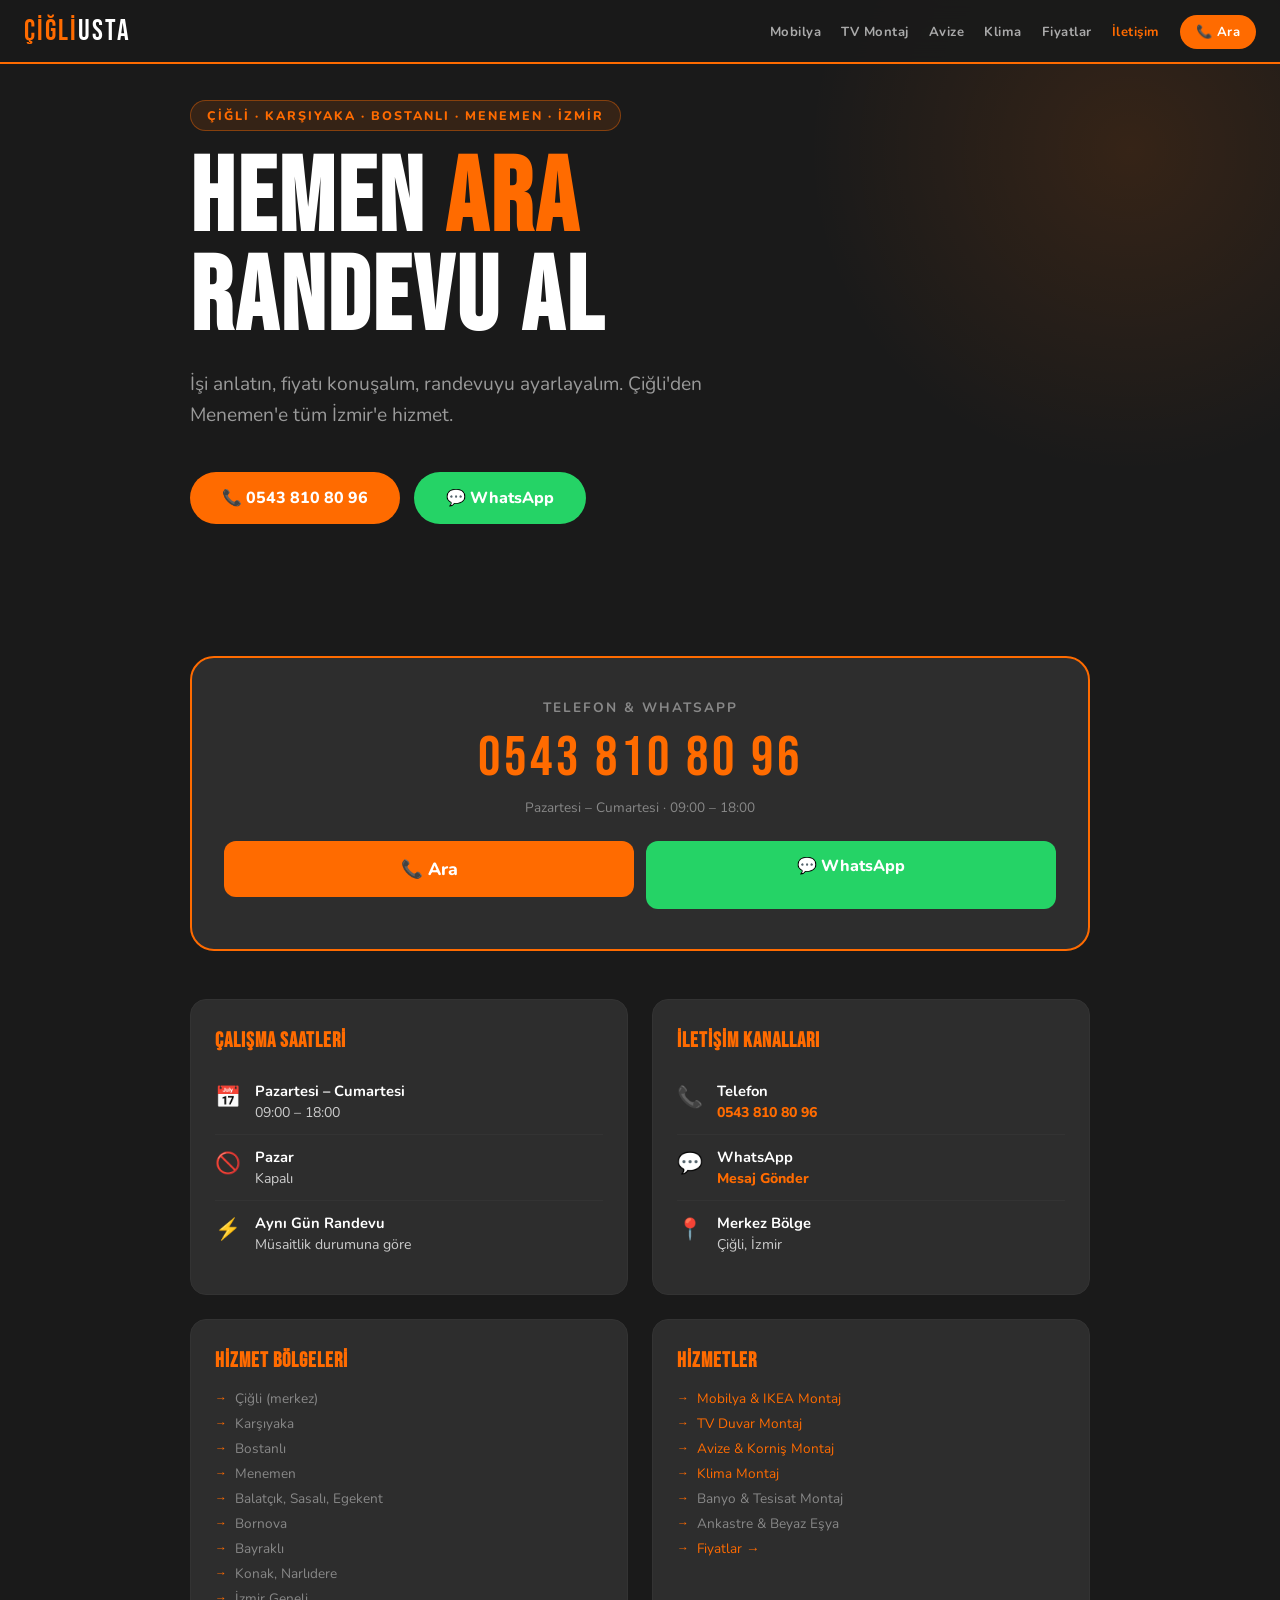
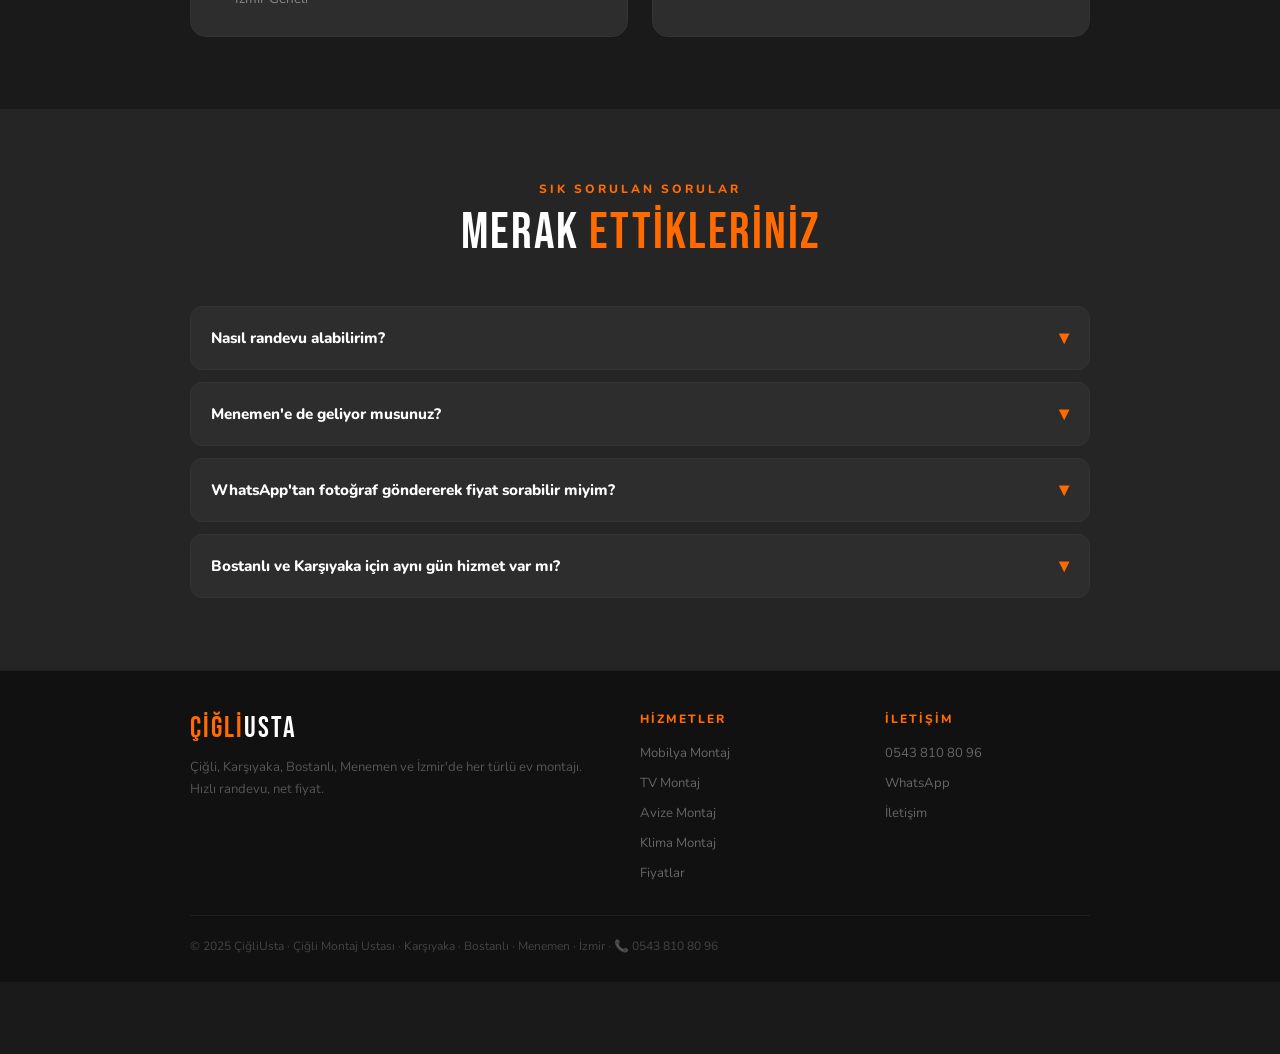
<file: iletisim.html>
<!DOCTYPE html>
<html lang="tr">
<head>
<meta charset="UTF-8">
<meta name="viewport" content="width=device-width, initial-scale=1.0">
<title>İletişim | Çiğli Karşıyaka Bostanlı Menemen Montaj Ustası – ÇiğliUsta ☎ 0543 810 80 96</title>
<meta name="description" content="ÇiğliUsta iletişim. Çiğli, Karşıyaka, Bostanlı, Menemen ve İzmir montaj ustası için arayın: 0543 810 80 96. WhatsApp, telefon, hizmet bölgeleri.">
<meta name="keywords" content="çiğli montaj ustası iletişim, karşıyaka montaj ustası telefon, bostanlı montaj ustası, menemen montaj randevu, izmir montaj ustası ara">
<link rel="canonical" href="https://aeteknikizmir.github.io/cigliusta/iletisim.html">
<link rel="stylesheet" href="style.css">
<script type="application/ld+json">
{
  "@context": "https://schema.org",
  "@type": "LocalBusiness",
  "name": "ÇiğliUsta Montaj Hizmetleri",
  "telephone": "+905438108096",
  "url": "https://aeteknikizmir.github.io/cigliusta/",
  "address": {
    "@type": "PostalAddress",
    "addressLocality": "Çiğli",
    "addressRegion": "İzmir",
    "addressCountry": "TR"
  },
  "geo": {"@type": "GeoCoordinates", "latitude": 38.5108, "longitude": 27.0444},
  "areaServed": ["Çiğli", "Karşıyaka", "Bostanlı", "Menemen", "Bornova", "Bayraklı", "Konak", "İzmir"],
  "openingHours": "Mo-Sa 09:00-18:00",
  "contactPoint": {"@type": "ContactPoint", "telephone": "+905438108096", "contactType": "customer service", "availableLanguage": "Turkish"}
}
</script>
<style>
.iletisim-grid { display: grid; grid-template-columns: 1fr 1fr; gap: 24px; margin-top: 48px; }
.bilgi-blok { background: var(--gri2); border: 1px solid #333; border-radius: 16px; padding: 28px 24px; }
.bilgi-blok h3 { font-family: 'Bebas Neue', sans-serif; font-size: 1.3rem; letter-spacing: 1px; color: var(--turuncu); margin-bottom: 16px; }
.bb-satir { display: flex; align-items: flex-start; gap: 14px; padding: 12px 0; border-bottom: 1px solid #333; font-size: 0.88rem; color: #ccc; }
.bb-satir:last-child { border-bottom: none; }
.bb-satir .ic { font-size: 1.3rem; flex-shrink: 0; margin-top: 2px; }
.bb-satir strong { display: block; color: var(--beyaz); font-size: 0.92rem; margin-bottom: 2px; }
.bb-satir a { color: var(--turuncu); text-decoration: none; font-weight: 800; }
.bolge-liste { list-style: none; display: flex; flex-direction: column; gap: 6px; margin-top: 4px; }
.bolge-liste li { font-size: 0.85rem; color: #888; display: flex; align-items: center; gap: 8px; }
.bolge-liste li::before { content: '→'; color: var(--turuncu); font-size: 0.75rem; }
@media(max-width:640px){ .iletisim-grid{ grid-template-columns:1fr; } }
</style>
</head>
<body>
<nav>
  <a class="logo" href="/cigliusta/">Çiğli<span>Usta</span></a>
  <ul class="nav-links">
    <li><a href="/cigliusta/mobilya-montaj.html">Mobilya</a></li>
    <li><a href="/cigliusta/tv-montaj.html">TV Montaj</a></li>
    <li><a href="/cigliusta/avize-montaj.html">Avize</a></li>
    <li><a href="/cigliusta/klima-montaj.html">Klima</a></li>
    <li><a href="/cigliusta/fiyatlar.html">Fiyatlar</a></li>
    <li><a href="/cigliusta/iletisim.html" class="aktif">İletişim</a></li>
    <li><a href="tel:05438108096" class="nav-tel">📞 Ara</a></li>
  </ul>
  <button class="hamburger" aria-label="Menü"><span></span><span></span><span></span></button>
</nav>
<div class="mobil-bar">
  <a href="tel:05438108096" class="mobil-ara">📞 Hemen Ara</a>
  <a href="https://wa.me/905438108096" class="mobil-wp" target="_blank">💬 WhatsApp</a>
</div>

<section class="hero" style="min-height:55vh">
  <div class="hero-glow"></div>
  <div class="hero-inner">
    <div class="badge">ÇİĞLİ · KARŞIYAKA · BOSTANLI · MENEMEN · İZMİR</div>
    <h1>HEMEN <span class="vurgu">ARA</span><br>RANDEVU AL</h1>
    <p class="hero-alt">İşi anlatın, fiyatı konuşalım, randevuyu ayarlayalım. Çiğli'den Menemen'e tüm İzmir'e hizmet.</p>
    <div class="btn-group">
      <a href="tel:05438108096" class="btn-ana">📞 0543 810 80 96</a>
      <a href="https://wa.me/905438108096" class="btn-wp" target="_blank">💬 WhatsApp</a>
    </div>
  </div>
</section>

<section class="fade-in" style="background:var(--koyu)">
  <div class="max900">
    <div style="background:var(--gri2);border:2px solid var(--turuncu);border-radius:24px;padding:40px 32px;text-align:center;margin-bottom:32px">
      <p style="color:#888;font-size:0.85rem;margin-bottom:8px;font-weight:700;letter-spacing:2px">TELEFON & WHATSAPP</p>
      <a href="tel:05438108096" class="buyuk-tel" style="font-size:3.5rem">0543 810 80 96</a>
      <span class="tel-acik" style="margin-bottom:24px">Pazartesi – Cumartesi · 09:00 – 18:00</span>
      <div style="display:grid;grid-template-columns:1fr 1fr;gap:12px">
        <a href="tel:05438108096" class="ara-btn">📞 Ara</a>
        <a href="https://wa.me/905438108096" class="wp-btn" target="_blank">💬 WhatsApp</a>
      </div>
    </div>

    <div class="iletisim-grid">
      <div class="bilgi-blok">
        <h3>Çalışma Saatleri</h3>
        <div class="bb-satir"><span class="ic">📅</span><div><strong>Pazartesi – Cumartesi</strong>09:00 – 18:00</div></div>
        <div class="bb-satir"><span class="ic">🚫</span><div><strong>Pazar</strong>Kapalı</div></div>
        <div class="bb-satir"><span class="ic">⚡</span><div><strong>Aynı Gün Randevu</strong>Müsaitlik durumuna göre</div></div>
      </div>
      <div class="bilgi-blok">
        <h3>İletişim Kanalları</h3>
        <div class="bb-satir"><span class="ic">📞</span><div><strong>Telefon</strong><a href="tel:05438108096">0543 810 80 96</a></div></div>
        <div class="bb-satir"><span class="ic">💬</span><div><strong>WhatsApp</strong><a href="https://wa.me/905438108096" target="_blank">Mesaj Gönder</a></div></div>
        <div class="bb-satir"><span class="ic">📍</span><div><strong>Merkez Bölge</strong>Çiğli, İzmir</div></div>
      </div>
      <div class="bilgi-blok">
        <h3>Hizmet Bölgeleri</h3>
        <ul class="bolge-liste">
          <li>Çiğli (merkez)</li>
          <li>Karşıyaka</li>
          <li>Bostanlı</li>
          <li>Menemen</li>
          <li>Balatçık, Sasalı, Egekent</li>
          <li>Bornova</li>
          <li>Bayraklı</li>
          <li>Konak, Narlıdere</li>
          <li>İzmir Geneli</li>
        </ul>
      </div>
      <div class="bilgi-blok">
        <h3>Hizmetler</h3>
        <ul class="bolge-liste">
          <li><a href="/cigliusta/mobilya-montaj.html" style="color:var(--turuncu);text-decoration:none">Mobilya & IKEA Montaj</a></li>
          <li><a href="/cigliusta/tv-montaj.html" style="color:var(--turuncu);text-decoration:none">TV Duvar Montaj</a></li>
          <li><a href="/cigliusta/avize-montaj.html" style="color:var(--turuncu);text-decoration:none">Avize & Korniş Montaj</a></li>
          <li><a href="/cigliusta/klima-montaj.html" style="color:var(--turuncu);text-decoration:none">Klima Montaj</a></li>
          <li>Banyo & Tesisat Montaj</li>
          <li>Ankastre & Beyaz Eşya</li>
          <li><a href="/cigliusta/fiyatlar.html" style="color:var(--turuncu);text-decoration:none">Fiyatlar →</a></li>
        </ul>
      </div>
    </div>
  </div>
</section>

<section class="fade-in" style="background:var(--gri)">
  <div class="max900">
    <div class="center"><span class="sec-etiket">SIK SORULAN SORULAR</span><h2 class="sec-baslik">MERAK <span>ETTİKLERİNİZ</span></h2></div>
    <div class="sss-liste">
      <div class="sss-item"><div class="sss-soru">Nasıl randevu alabilirim? <span class="ok">▾</span></div><div class="sss-cevap"><div class="sss-cevap-ic">Telefon veya WhatsApp ile iletişime geçin. İşi anlatın, fiyatı konuşun, randevuyu ayarlayın. Çiğli, Karşıyaka, Bostanlı ve Menemen için geçerlidir.</div></div></div>
      <div class="sss-item"><div class="sss-soru">Menemen'e de geliyor musunuz? <span class="ok">▾</span></div><div class="sss-cevap"><div class="sss-cevap-ic">Evet, Menemen dahil İzmir'in tüm ilçelerine hizmet veriyoruz. Uzak bölgeler için önceden bilgi alın.</div></div></div>
      <div class="sss-item"><div class="sss-soru">WhatsApp'tan fotoğraf göndererek fiyat sorabilir miyim? <span class="ok">▾</span></div><div class="sss-cevap"><div class="sss-cevap-ic">Evet, WhatsApp'tan iş fotoğrafı göndererek fiyat sorabilirsiniz. Daha hızlı ve doğru fiyat verilir.</div></div></div>
      <div class="sss-item"><div class="sss-soru">Bostanlı ve Karşıyaka için aynı gün hizmet var mı? <span class="ok">▾</span></div><div class="sss-cevap"><div class="sss-cevap-ic">Evet, Bostanlı ve Karşıyaka dahil tüm bölgelerde müsaitlik durumuna göre aynı gün randevu verilmektedir.</div></div></div>
    </div>
  </div>
</section>

<footer>
  <div class="footer-ic">
    <div class="footer-grid">
      <div><a class="footer-logo" href="/cigliusta/">Çiğli<span>Usta</span></a><p class="footer-aciklama">Çiğli, Karşıyaka, Bostanlı, Menemen ve İzmir'de her türlü ev montajı. Hızlı randevu, net fiyat.</p></div>
      <div><div class="footer-baslik">Hizmetler</div><ul class="footer-link-liste"><li><a href="/cigliusta/mobilya-montaj.html">Mobilya Montaj</a></li><li><a href="/cigliusta/tv-montaj.html">TV Montaj</a></li><li><a href="/cigliusta/avize-montaj.html">Avize Montaj</a></li><li><a href="/cigliusta/klima-montaj.html">Klima Montaj</a></li><li><a href="/cigliusta/fiyatlar.html">Fiyatlar</a></li></ul></div>
      <div><div class="footer-baslik">İletişim</div><ul class="footer-link-liste"><li><a href="tel:05438108096">0543 810 80 96</a></li><li><a href="https://wa.me/905438108096">WhatsApp</a></li><li><a href="/cigliusta/iletisim.html">İletişim</a></li></ul></div>
    </div>
    <div class="footer-alt"><p>© 2025 ÇiğliUsta · Çiğli Montaj Ustası · Karşıyaka · Bostanlı · Menemen · İzmir · 📞 0543 810 80 96</p></div>
  </div>
</footer>
<script src="main.js"></script>
</body>
</html>
</file>
<file: style.css>
@import url('https://fonts.googleapis.com/css2?family=Bebas+Neue&family=Nunito:wght@400;600;700;800;900&display=swap');

:root {
  --turuncu: #FF6B00;
  --turuncu2: #e05a00;
  --koyu: #1A1A1A;
  --gri: #252525;
  --gri2: #2D2D2D;
  --beyaz: #FFFFFF;
  --yesil: #25D366;
}

* { margin: 0; padding: 0; box-sizing: border-box; }
html { scroll-behavior: smooth; }
body { font-family: 'Nunito', sans-serif; background: var(--koyu); color: var(--beyaz); overflow-x: hidden; padding-bottom: 72px; }

/* NAV */
nav { position: fixed; top: 0; left: 0; right: 0; z-index: 200; background: rgba(26,26,26,0.97); backdrop-filter: blur(12px); border-bottom: 2px solid var(--turuncu); padding: 0 24px; height: 64px; display: flex; align-items: center; justify-content: space-between; }
.logo { font-family: 'Bebas Neue', sans-serif; font-size: 1.8rem; color: var(--turuncu); letter-spacing: 2px; text-decoration: none; flex-shrink: 0; }
.logo span { color: var(--beyaz); }
.nav-links { display: flex; gap: 20px; align-items: center; list-style: none; }
.nav-links a { color: #aaa; text-decoration: none; font-size: 0.82rem; font-weight: 700; letter-spacing: 0.5px; transition: color 0.2s; white-space: nowrap; }
.nav-links a:hover, .nav-links a.aktif { color: var(--turuncu); }
.nav-tel { background: var(--turuncu) !important; color: var(--beyaz) !important; padding: 8px 16px; border-radius: 50px; }
.nav-tel:hover { background: var(--turuncu2) !important; }
.hamburger { display: none; flex-direction: column; gap: 5px; cursor: pointer; padding: 4px; background: none; border: none; }
.hamburger span { display: block; width: 24px; height: 2px; background: var(--beyaz); border-radius: 2px; transition: all 0.3s; }

/* MOBİL SABİT BAR */
.mobil-bar { display: none; position: fixed; bottom: 0; left: 0; right: 0; z-index: 300; background: var(--koyu); border-top: 2px solid #2a2a2a; padding: 10px 16px; gap: 10px; }
.mobil-bar a { flex: 1; padding: 13px 10px; border-radius: 10px; font-weight: 800; font-size: 0.95rem; text-align: center; text-decoration: none; display: flex; align-items: center; justify-content: center; gap: 6px; }
.mobil-ara { background: var(--turuncu); color: var(--beyaz); }
.mobil-wp { background: var(--yesil); color: var(--beyaz); }

/* HERO */
.hero { min-height: 100vh; display: flex; align-items: center; padding: 100px 24px 60px; position: relative; overflow: hidden; background: var(--koyu); }
.hero-glow { position: absolute; top: -200px; right: -200px; width: 700px; height: 700px; background: radial-gradient(circle, rgba(255,107,0,0.12) 0%, transparent 65%); border-radius: 50%; pointer-events: none; }
.hero-glow2 { position: absolute; bottom: -150px; left: -150px; width: 500px; height: 500px; background: radial-gradient(circle, rgba(255,107,0,0.06) 0%, transparent 65%); border-radius: 50%; pointer-events: none; }
.hero-inner { max-width: 900px; margin: 0 auto; position: relative; z-index: 1; width: 100%; }
.badge { display: inline-block; background: rgba(255,107,0,0.12); border: 1px solid rgba(255,107,0,0.4); color: var(--turuncu); padding: 6px 16px; border-radius: 50px; font-size: 0.78rem; font-weight: 800; letter-spacing: 2px; margin-bottom: 20px; animation: fadeUp 0.5s ease both; }
.hero h1 { font-family: 'Bebas Neue', sans-serif; font-size: clamp(3.2rem, 10vw, 6.5rem); line-height: 0.95; letter-spacing: 3px; margin-bottom: 20px; animation: fadeUp 0.5s ease 0.1s both; }
.hero h1 .vurgu { color: var(--turuncu); }
.hero-alt { font-size: clamp(1rem, 2.5vw, 1.2rem); color: #999; line-height: 1.65; margin-bottom: 40px; max-width: 600px; animation: fadeUp 0.5s ease 0.2s both; }
.hero-alt strong { color: var(--beyaz); }
.btn-group { display: flex; gap: 14px; flex-wrap: wrap; animation: fadeUp 0.5s ease 0.3s both; }
.btn-ana { background: var(--turuncu); color: var(--beyaz); padding: 15px 32px; border-radius: 50px; font-weight: 800; font-size: 1rem; text-decoration: none; transition: all 0.2s; display: inline-flex; align-items: center; gap: 8px; }
.btn-ana:hover { background: var(--turuncu2); transform: translateY(-2px); box-shadow: 0 8px 28px rgba(255,107,0,0.35); }
.btn-wp { background: var(--yesil); color: var(--beyaz); padding: 15px 32px; border-radius: 50px; font-weight: 800; font-size: 1rem; text-decoration: none; transition: all 0.2s; display: inline-flex; align-items: center; gap: 8px; }
.btn-wp:hover { background: #1da851; transform: translateY(-2px); }
.btn-ikinci { background: transparent; color: var(--beyaz); padding: 15px 32px; border-radius: 50px; font-weight: 700; font-size: 0.95rem; text-decoration: none; border: 2px solid #3a3a3a; transition: all 0.2s; }
.btn-ikinci:hover { border-color: var(--turuncu); color: var(--turuncu); }

/* SAYAÇLAR */
.sayaclar { background: var(--gri); padding: 36px 24px; border-top: 1px solid #2e2e2e; border-bottom: 1px solid #2e2e2e; }
.sayac-grid { max-width: 900px; margin: 0 auto; display: grid; grid-template-columns: repeat(4, 1fr); gap: 20px; text-align: center; }
.sayac h3 { font-family: 'Bebas Neue', sans-serif; font-size: 2.8rem; color: var(--turuncu); line-height: 1; }
.sayac p { font-size: 0.8rem; color: #888; margin-top: 4px; font-weight: 700; }

/* SECTION */
section { padding: 72px 24px; }
.sec-etiket { display: block; color: var(--turuncu); font-size: 0.75rem; font-weight: 800; letter-spacing: 3px; text-transform: uppercase; margin-bottom: 10px; }
h2.sec-baslik { font-family: 'Bebas Neue', sans-serif; font-size: clamp(2rem, 5vw, 3.2rem); letter-spacing: 2px; line-height: 1; margin-bottom: 48px; font-weight: 400; }
h2.sec-baslik span { color: var(--turuncu); }
.center { text-align: center; }
.max900 { max-width: 900px; margin: 0 auto; }

/* HİZMET KARTLARI */
.hizmet-grid { display: grid; grid-template-columns: repeat(auto-fill, minmax(260px, 1fr)); gap: 18px; }
.hizmet-kart { background: var(--gri2); border: 1px solid #333; border-radius: 16px; padding: 28px 22px; text-decoration: none; color: var(--beyaz); display: block; transition: all 0.3s; position: relative; overflow: hidden; }
.hizmet-kart::after { content: ''; position: absolute; bottom: 0; left: 0; right: 0; height: 3px; background: var(--turuncu); transform: scaleX(0); transition: transform 0.3s; }
.hizmet-kart:hover::after { transform: scaleX(1); }
.hizmet-kart:hover { border-color: rgba(255,107,0,0.4); transform: translateY(-4px); box-shadow: 0 12px 40px rgba(0,0,0,0.3); }
.hizmet-kart .ikon { font-size: 2.2rem; margin-bottom: 14px; display: block; }
.hizmet-kart h3 { font-size: 1.05rem; font-weight: 800; margin-bottom: 8px; }
.hizmet-kart p { font-size: 0.82rem; color: #888; line-height: 1.5; margin-bottom: 14px; }
.hizmet-kart .detay { font-size: 0.8rem; color: var(--turuncu); font-weight: 700; }

/* YORUM KARTLARI */
.yorum-grid { display: grid; grid-template-columns: repeat(auto-fill, minmax(260px, 1fr)); gap: 18px; }
.yorum-kart { background: var(--gri2); border: 1px solid #333; border-radius: 16px; padding: 24px 20px; transition: border-color 0.3s; }
.yorum-kart:hover { border-color: rgba(255,107,0,0.3); }
.yorum-yildiz { color: #FFB800; font-size: 1rem; margin-bottom: 10px; letter-spacing: 2px; }
.yorum-metin { font-size: 0.88rem; color: #ccc; line-height: 1.6; margin-bottom: 14px; font-style: italic; }
.yorum-kisi { display: flex; align-items: center; gap: 10px; }
.yorum-avatar { width: 36px; height: 36px; border-radius: 50%; background: var(--turuncu); display: flex; align-items: center; justify-content: center; font-weight: 800; font-size: 0.9rem; color: var(--beyaz); flex-shrink: 0; }
.yorum-ad { font-weight: 800; font-size: 0.85rem; }
.yorum-yer { font-size: 0.75rem; color: #888; }

/* CHECK LİSTE */
.check-liste { list-style: none; display: flex; flex-direction: column; gap: 10px; }
.check-liste li { display: flex; align-items: flex-start; gap: 10px; font-size: 0.9rem; color: #ccc; line-height: 1.5; }
.check-liste li::before { content: '✓'; color: var(--turuncu); font-weight: 900; font-size: 0.85rem; margin-top: 2px; flex-shrink: 0; }

/* BÖLGE */
.bolge-wrap { display: flex; flex-wrap: wrap; gap: 10px; }
.bolge-tag { background: var(--gri2); border: 1px solid #333; padding: 9px 18px; border-radius: 50px; font-size: 0.85rem; font-weight: 700; color: #bbb; text-decoration: none; transition: all 0.2s; }
.bolge-tag:hover { background: var(--turuncu); border-color: var(--turuncu); color: var(--beyaz); }

/* SSS */
.sss-liste { display: flex; flex-direction: column; gap: 12px; }
.sss-item { background: var(--gri2); border: 1px solid #333; border-radius: 12px; overflow: hidden; }
.sss-soru { padding: 18px 20px; font-weight: 800; cursor: pointer; display: flex; justify-content: space-between; align-items: center; font-size: 0.95rem; user-select: none; }
.sss-soru .ok { color: var(--turuncu); transition: transform 0.3s; font-size: 1.2rem; flex-shrink: 0; }
.sss-item.acik .sss-soru .ok { transform: rotate(180deg); }
.sss-cevap { max-height: 0; overflow: hidden; transition: max-height 0.35s ease; }
.sss-item.acik .sss-cevap { max-height: 300px; }
.sss-cevap-ic { padding: 0 20px 18px; font-size: 0.88rem; color: #999; line-height: 1.65; }

/* İLETİŞİM */
.iletisim-kart { background: var(--gri2); border: 2px solid var(--turuncu); border-radius: 20px; padding: 36px 28px; text-align: center; }
.buyuk-tel { font-family: 'Bebas Neue', sans-serif; font-size: clamp(2.5rem, 8vw, 4rem); color: var(--turuncu); letter-spacing: 4px; display: block; text-decoration: none; margin-bottom: 6px; transition: opacity 0.2s; }
.buyuk-tel:hover { opacity: 0.8; }
.tel-acik { font-size: 0.85rem; color: #888; margin-bottom: 20px; display: block; }
.ara-btn { display: block; background: var(--turuncu); color: var(--beyaz); padding: 16px; border-radius: 12px; font-weight: 800; font-size: 1.1rem; text-decoration: none; transition: all 0.2s; margin-bottom: 12px; }
.ara-btn:hover { background: var(--turuncu2); transform: translateY(-2px); }
.wp-btn { display: block; background: var(--yesil); color: var(--beyaz); padding: 14px; border-radius: 12px; font-weight: 800; font-size: 1rem; text-decoration: none; transition: all 0.2s; }
.wp-btn:hover { background: #1da851; transform: translateY(-2px); }
.bilgi-satirlari { display: flex; flex-direction: column; gap: 10px; margin-top: 20px; text-align: left; }
.bilgi-satir { display: flex; align-items: center; gap: 12px; background: var(--gri); padding: 13px 16px; border-radius: 10px; font-size: 0.87rem; color: #ccc; }
.bilgi-satir .ic { color: var(--turuncu); font-size: 1.1rem; flex-shrink: 0; }

/* İKİ KOLON */
.iki-kolon { display: grid; grid-template-columns: 1fr 1fr; gap: 48px; align-items: center; }

/* NEDEN */
.neden-grid { display: grid; grid-template-columns: repeat(auto-fit, minmax(200px, 1fr)); gap: 16px; }
.neden-kart { background: var(--gri2); border: 1px solid #333; border-radius: 14px; padding: 24px 20px; text-align: center; transition: border-color 0.3s; }
.neden-kart:hover { border-color: rgba(255,107,0,0.4); }
.neden-kart .ikon { font-size: 2rem; margin-bottom: 12px; display: block; }
.neden-kart h3 { font-weight: 800; font-size: 0.95rem; margin-bottom: 6px; }
.neden-kart p { font-size: 0.82rem; color: #888; line-height: 1.5; }

/* FİYAT */
.fiyat-tablo { display: flex; flex-direction: column; gap: 10px; }
.fiyat-satir { display: flex; justify-content: space-between; align-items: center; background: var(--gri2); border: 1px solid #333; border-radius: 10px; padding: 14px 18px; transition: border-color 0.2s; gap: 12px; }
.fiyat-satir:hover { border-color: rgba(255,107,0,0.3); }
.fiyat-satir .hizmet-adi { font-weight: 700; font-size: 0.9rem; }
.fiyat-satir .fiyat { color: var(--turuncu); font-weight: 800; font-size: 0.9rem; white-space: nowrap; }
.fiyat-not { font-size: 0.78rem; color: #666; margin-top: 12px; }

/* SEO */
.seo-blok { background: var(--gri); padding: 48px 24px; border-top: 1px solid #2a2a2a; }
.seo-ic { max-width: 900px; margin: 0 auto; }
.seo-ic h2 { font-family: 'Bebas Neue', sans-serif; font-size: 1.6rem; color: var(--turuncu); margin-bottom: 16px; letter-spacing: 1px; }
.seo-ic h3 { font-size: 0.95rem; color: var(--beyaz); margin: 18px 0 6px; font-weight: 800; }
.seo-ic p { font-size: 0.82rem; color: #777; line-height: 1.7; margin-bottom: 10px; }

/* FOOTER */
footer { background: #111; padding: 40px 24px 24px; border-top: 1px solid #1e1e1e; }
.footer-ic { max-width: 900px; margin: 0 auto; }
.footer-grid { display: grid; grid-template-columns: 2fr 1fr 1fr; gap: 40px; margin-bottom: 32px; }
.footer-logo { font-family: 'Bebas Neue', sans-serif; font-size: 1.8rem; color: var(--turuncu); letter-spacing: 2px; text-decoration: none; display: block; margin-bottom: 10px; }
.footer-logo span { color: var(--beyaz); }
.footer-aciklama { font-size: 0.82rem; color: #555; line-height: 1.7; }
.footer-baslik { font-size: 0.75rem; font-weight: 800; letter-spacing: 2px; color: var(--turuncu); margin-bottom: 14px; text-transform: uppercase; }
.footer-link-liste { list-style: none; display: flex; flex-direction: column; gap: 8px; }
.footer-link-liste a { font-size: 0.82rem; color: #666; text-decoration: none; transition: color 0.2s; }
.footer-link-liste a:hover { color: var(--turuncu); }
.footer-alt { border-top: 1px solid #1e1e1e; padding-top: 20px; }
.footer-alt p { font-size: 0.75rem; color: #444; line-height: 1.8; }

/* ANİMASYON */
@keyframes fadeUp { from { opacity: 0; transform: translateY(24px); } to { opacity: 1; transform: translateY(0); } }
.fade-in { opacity: 0; transform: translateY(28px); transition: opacity 0.6s ease, transform 0.6s ease; }
.fade-in.visible { opacity: 1; transform: translateY(0); }

/* MOBİL */
@media (max-width: 768px) {
  .nav-links { display: none; }
  .nav-links.acik { display: flex; flex-direction: column; position: fixed; top: 64px; left: 0; right: 0; background: var(--koyu); padding: 20px 24px; border-bottom: 1px solid #333; gap: 16px; z-index: 199; }
  .hamburger { display: flex; }
  .sayac-grid { grid-template-columns: repeat(2, 1fr); }
  .iki-kolon { grid-template-columns: 1fr; gap: 32px; }
  .footer-grid { grid-template-columns: 1fr; gap: 24px; }
  .btn-group { flex-direction: column; }
  .btn-ana, .btn-ikinci, .btn-wp { text-align: center; justify-content: center; }
  .mobil-bar { display: flex; }
}
@media (max-width: 480px) {
  .hizmet-grid { grid-template-columns: 1fr; }
  .neden-grid { grid-template-columns: 1fr 1fr; }
  .yorum-grid { grid-template-columns: 1fr; }
}
</file>
